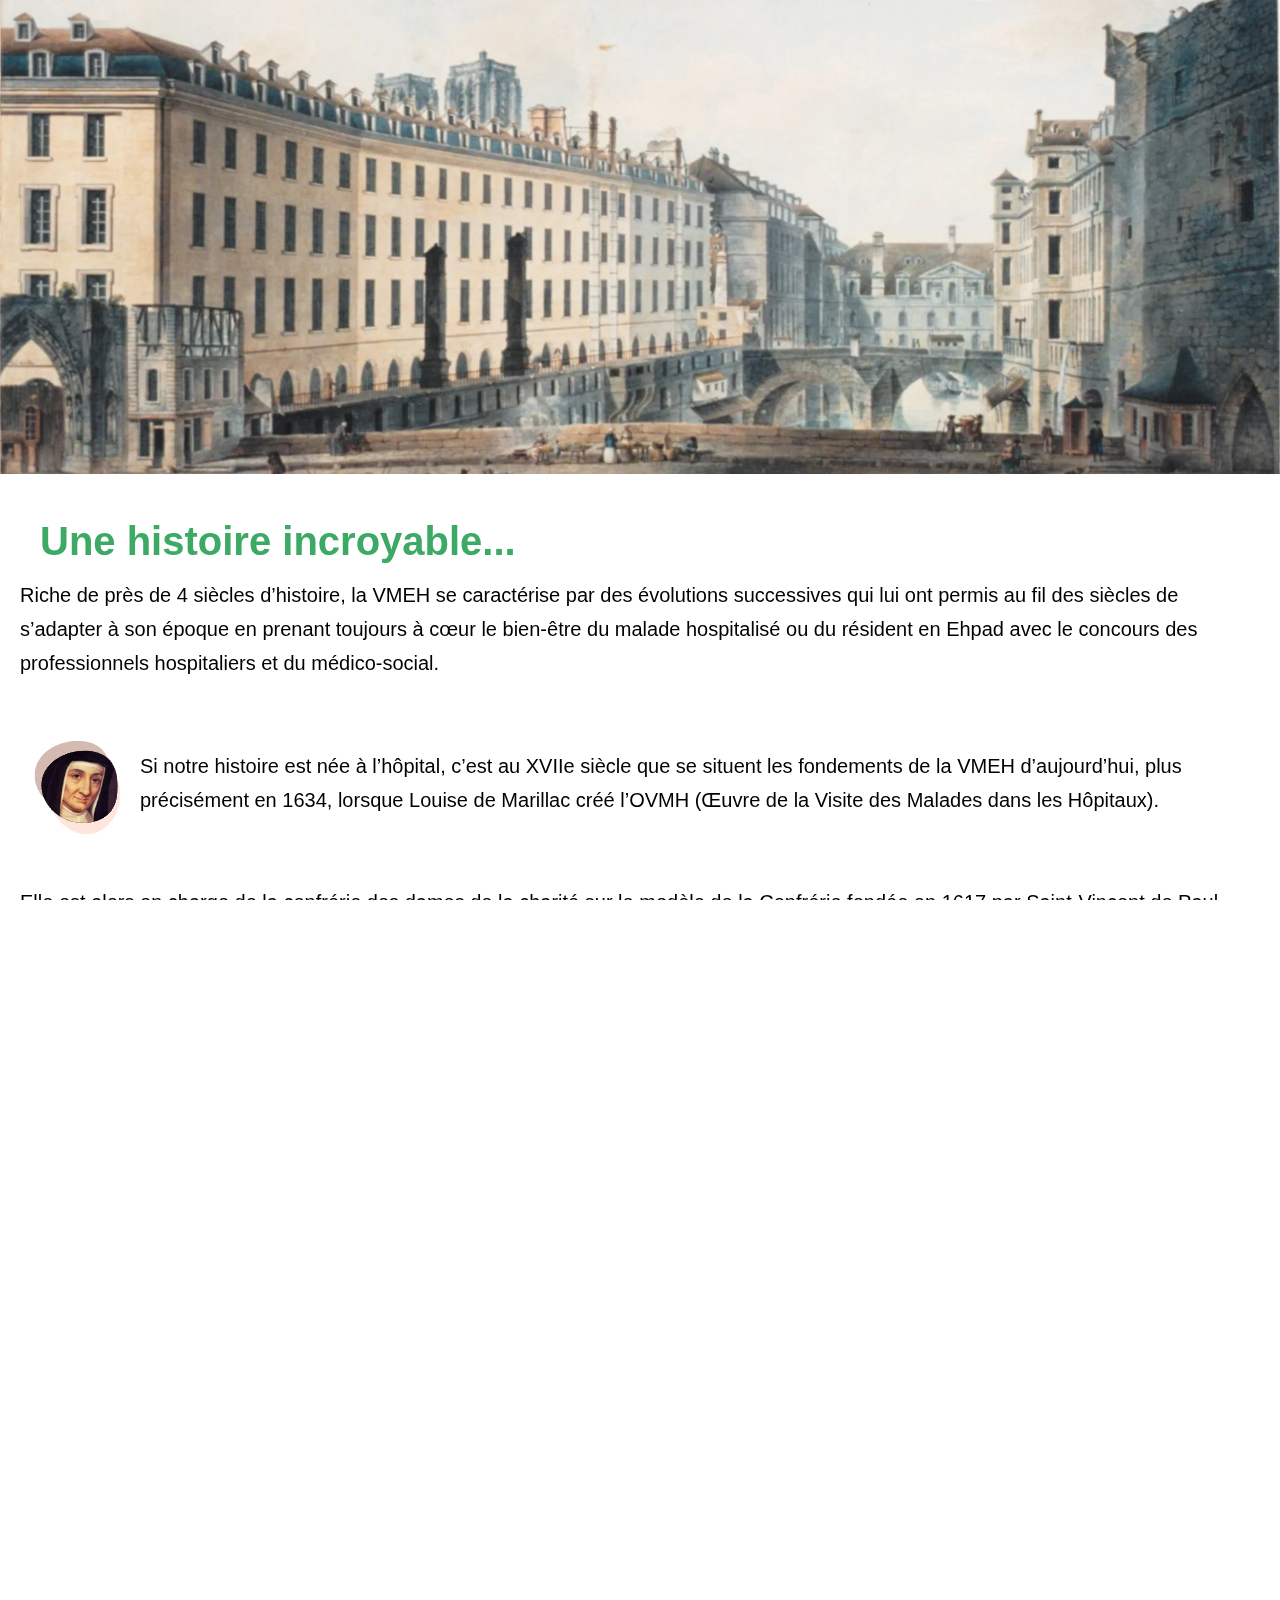
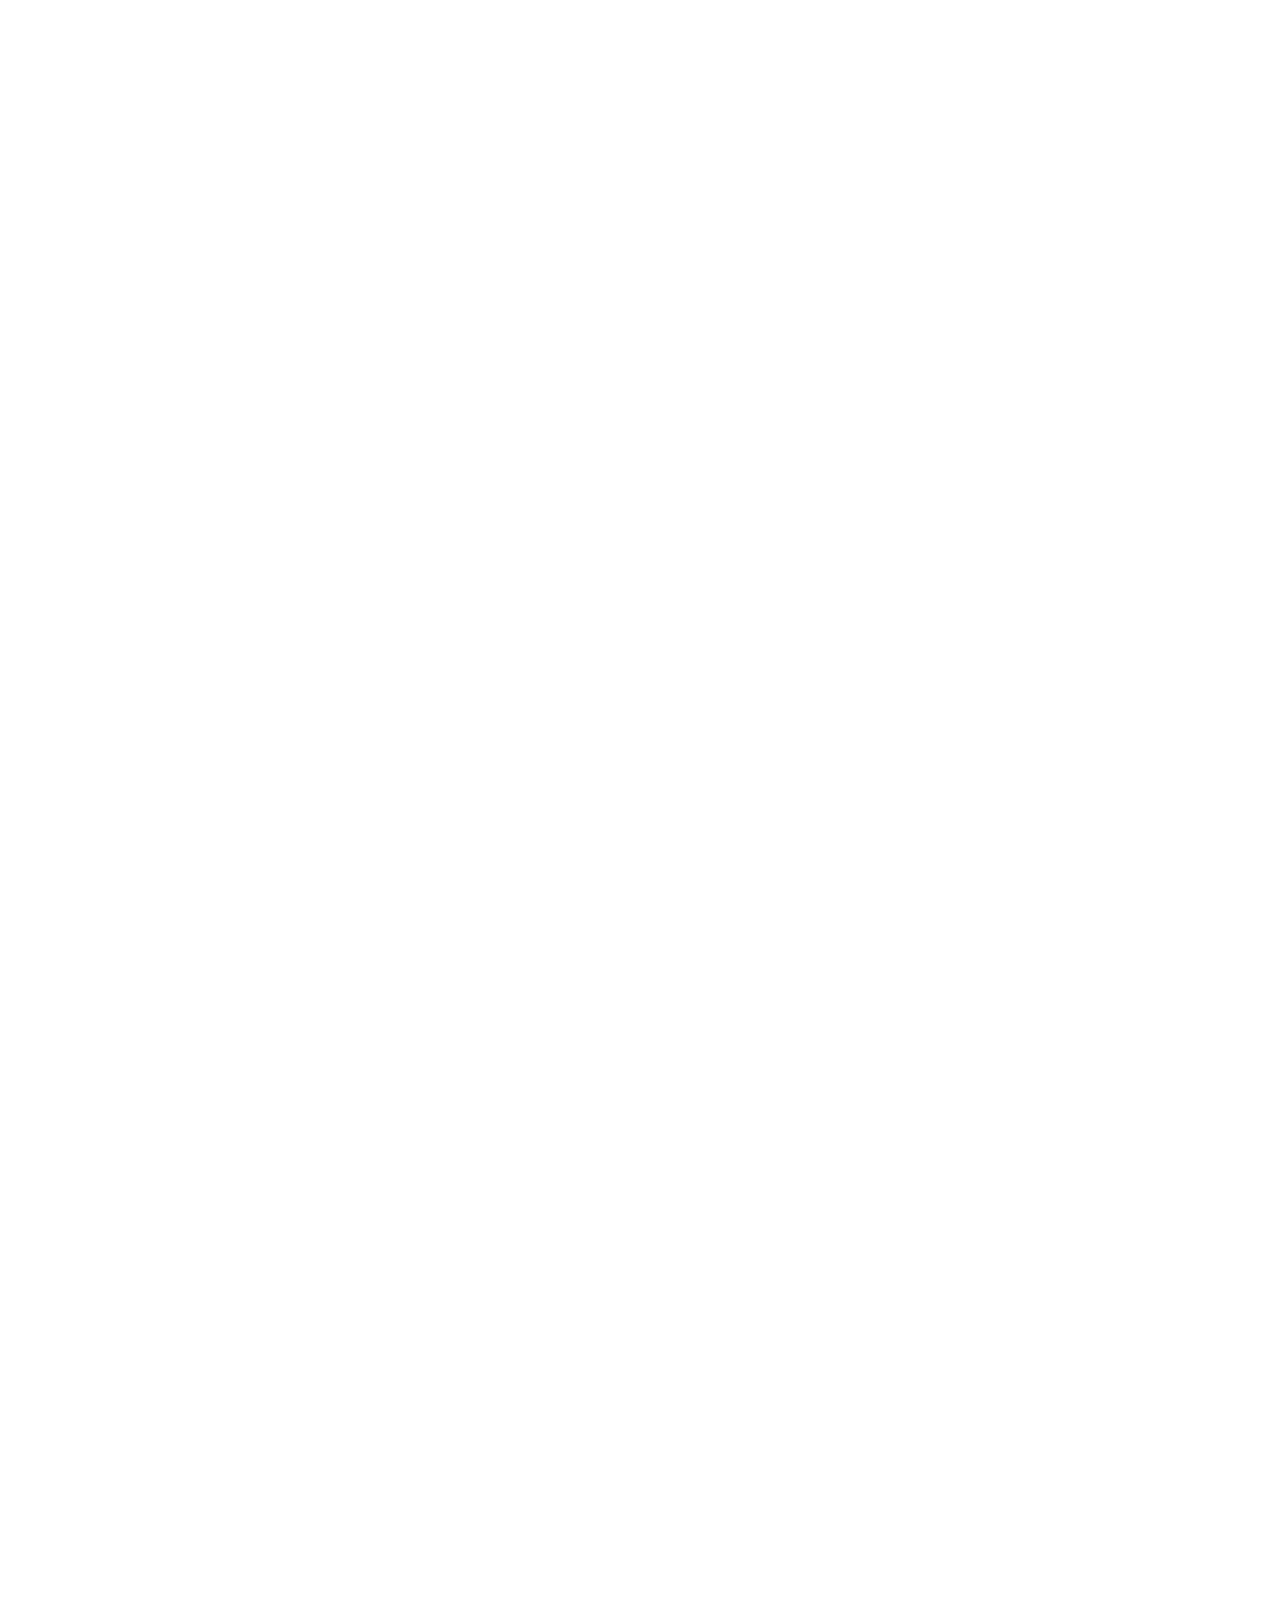
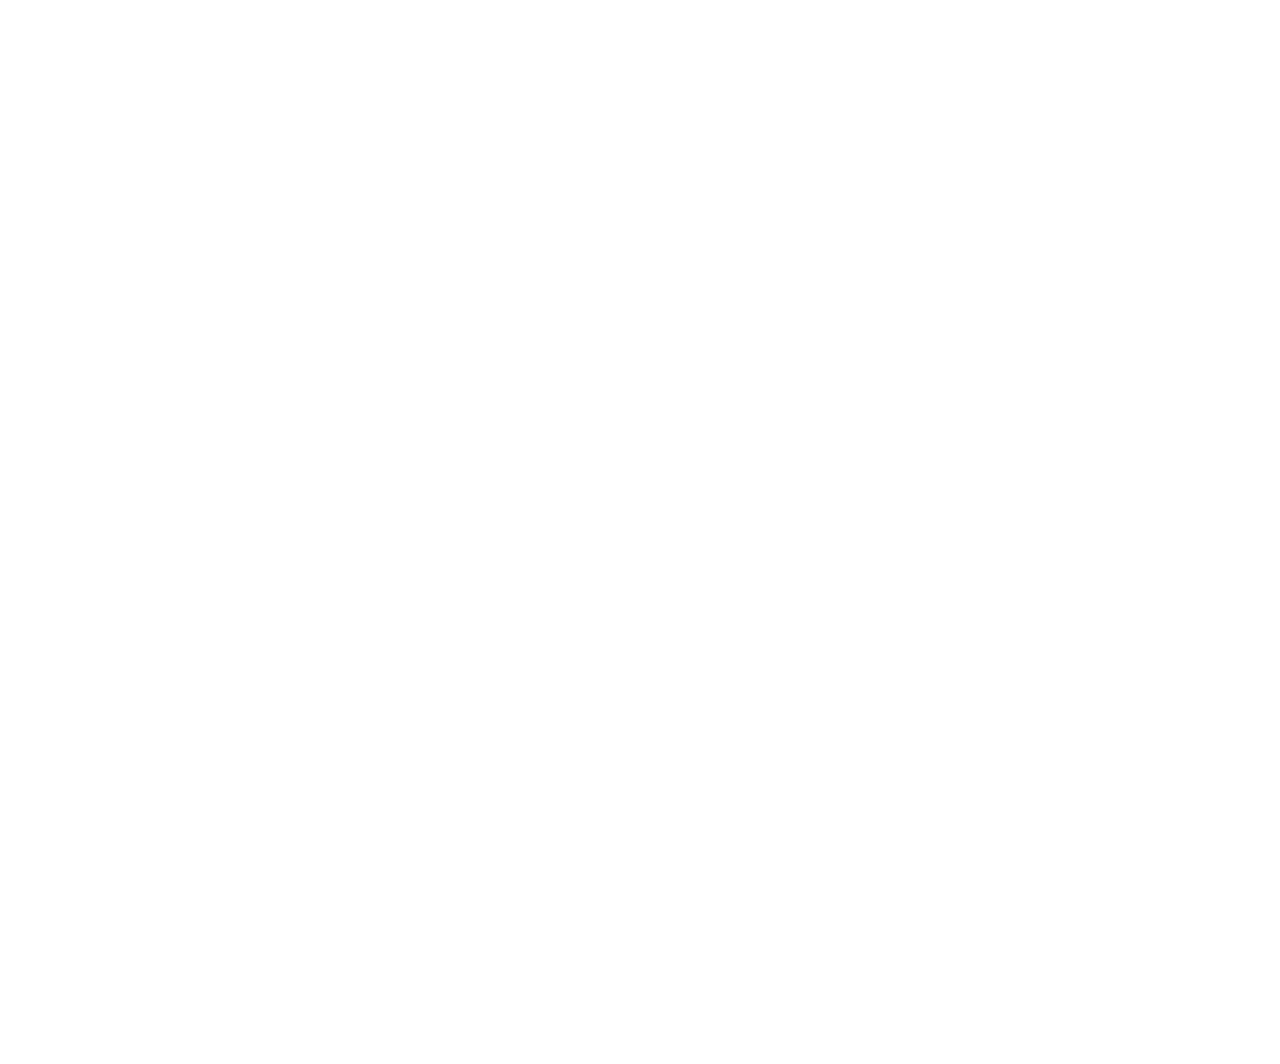
<file: histoire.html>
<!DOCTYPE html>
<html lang="fr">
<head>
    <meta charset="UTF-8">
    <link rel="stylesheet" type="text/css" href="assets/css/style.css">
    <link rel="stylesheet" type="text/css" href="assets/css/histoire.css">
    <title>Notre histoire</title>
</head>
<body>
<div class="image-intro">
    <img src="assets/image/accueil/Le_Pont_au_Double_lHotel_Dieu_Nicolle_Victor_btv1b7744292v.webp" alt="">
</div>



<div class="histoire">
    <h1>Une histoire incroyable...</h1>
    <div class="histoire-texte">
        <p>
            Riche de près de 4 siècles d’histoire,
            la VMEH se caractérise par des évolutions
            successives qui lui ont permis au fil des
            siècles de s’adapter à son époque en prenant toujours
            à cœur le bien-être du malade hospitalisé ou du résident
            en Ehpad avec le concours des professionnels hospitaliers et du médico-social.
        </p>
    </div>
    <div class="histoire-personnage">
        <img src="assets/image/personnage/LouiseDeMarillac.png" alt="Louise de Marillac">
        <p>Si notre histoire est née à l’hôpital, c’est au XVIIe siècle que se situent les fondements de la VMEH d’aujourd’hui, plus précisément en 1634, lorsque Louise de Marillac créé l’OVMH (Œuvre de la Visite des Malades dans les Hôpitaux).</p>
    </div>
    <div class="histoire-texte">
        <p>
            Elle est alors en charge de la confrérie des dames de la charité sur le modèle de la Confrérie fondée en 1617 par Saint-Vincent de Paul.<br><br>

            L’œuvre de la visite des malades dans les hôpitaux prend ainsi naissance à partir d’une confrérie de charité particulière, <strong>la compagnie des dames de la charité de l’Hôtel-Dieu de Paris</strong>.
        </p>
        <div class="histoire-personnage">
            <img src="assets/image/personnage/Charlotte-helene.png" alt="charlotte helene">
            <p>
                <strong>En 1801</strong>, Charlotte Hélène de Lastic, Comtesse de Saisseval revient d’un exil provoqué par la Révolution française.
            </p>
        </div>
    </div>
    <h1>Quelques dates </h1>
</div>
<div class="date-histoire">

    <div class="frise-chrono">
        <div class="frise-chrono-contenu frise-chrono-contenu-droite">
            <img src="assets/image/date/1933.jpg" alt="1933">
            <div class="frise-chrono-text">
                <p>L’OVMH est <b> agréée par l’Assistance Publique des Hôpitaux de Paris et
                    est déclarée association loi 1901.</b> L’association œuvre alors dans plus de
                    quarante hôpitaux de la région parisienne en visitant régulièrement les malades.
                </p>
                <span class="frise-chrono-droite-fleche"></span>
            </div>
        </div>
    </div>
    <div class="frise-chrono">
        <div class="frise-chrono-contenu frise-chrono-contenu-gauche">
            <img src="assets/image/date/1953.png" alt="1953">
            <div class="frise-chrono-text">
                <p>L’extension de notre association à l’ensemble des
                    départements français aboutit à la création de la VMEH en
                    remplacement de l’OVMH qui devient apolitique et non confessionnelle.
                </p>
                <span class="frise-chrono-gauche-fleche"></span>
            </div>
        </div>
        <div class="frise-chrono-contenu frise-chrono-contenu-droite">
            <img src="assets/image/date/1966.png" alt="1966">
            <div class="frise-chrono-text">
                <p>Est créé le <b> Centre National de Liaison (CNL) </b> qui,<b>en 2004</b>, devient <b>l’association Fédération VMEH</b>.
                </p>
                <span class="frise-chrono-droite-fleche"></span>
            </div>
        </div>
    </div>
    <div class="frise-chrono">
        <div class="frise-chrono-contenu frise-chrono-contenu-gauche">
            <img src="assets/image/date/2007.png" alt="2007">
            <div class="frise-chrono-text">
                <p>L’association Fédération VMEH est <b>reconnue d’utilité publique</b>.
                </p>
                <span class="frise-chrono-gauche-fleche"></span>
            </div>
        </div>
        <div class="frise-chrono-contenu frise-chrono-contenu-droite">
            <img src="assets/image/date/2009.png" alt="2009">
            <div class="frise-chrono-text">
                <p>L’association Fédération VMEH devient<b> la Fédération
                    Nationale VMEH </b> telle que nous la connaissons aujourd’hui.
                </p>
                <span class="frise-chrono-droite-fleche"></span>
            </div>
        </div>
    </div>
    <div class="frise-chrono">
        <div class="frise-chrono-contenu frise-chrono-contenu-gauche">
            <img src="assets/image/date/2011.png" alt="2011">
            <div class="frise-chrono-text">
                <p>La Fédération Nationale VMEH obtient
                    son <b>premier agrément du ministère</b> pour représenter
                    les usagers dans les instances hospitalières ou de santé publique.
                </p>
                <span class="frise-chrono-gauche-fleche"></span>
            </div>
        </div>
        <div class="frise-chrono-contenu frise-chrono-contenu-droite">
            <img src="assets/image/date/2017.png" alt="2017">
            <div class="frise-chrono-text">
                <p>
                    VMEH, depuis toujours présente à France Assos Santé (CISS auparavant)
                    participe très activement aux <strong> Conseils d’Administration et aux Bureaux régionaux</strong>.
                </p>
                <span class="frise-chrono-droite-fleche"></span>

            </div>
        </div>
    </div>
    <div class="frise-chrono">
        <div class="frise-chrono-contenu frise-chrono-contenu-gauche">
            <img src="assets/image/date/2022.png" alt="2022">
            <div class="frise-chrono-text">
                <p>
                    VMEH a participé à la <strong>Journée mondiale du bénévolat</strong> pour mettre à l’honneur
                    l’engagement des bénévoles qui, depuis 390 ans, font battre le cœur de
                    la solidarité au sein de notre mouvement.
                </p>
                <span class="frise-chrono-gauche-fleche"></span>
            </div>
        </div>
    </div>
    <div class="frise-chrono">
        <div class="frise-chrono-contenu frise-chrono-contenu-droite"  id="derniere-frise-chrono-contenu-droite">
            <img src="assets/image/date/2024.png">
            <div class="frise-chrono-text">
                <p>VMEH célèbre ses 390 ans aux côtés de l’ensemble de
                    ses bénévoles ainsi que des professionnels de la santé et du
                    médico-social. À cette occasion, un partenariat historique a été signé
                    avec la <b>Fédération Hospitalière de France (FHF)</b>, renforçant les liens
                    entre notre mouvement et le système de santé.
                </p>
                <span class="frise-chrono-droite-fleche"></span>
            </div>
        </div>
    </div>
</div>

<footer>
    <div class="footer-asso">
        <div> <img src="assets/image/reseaux/logo-vmeh.png" alt="logo VMEH"></div>
        <p><strong>Fédération Nationale VMEH <br> Hôpital La Collégiale AP-HP</strong>  <br> 33 rue du Fer à Moulin, 75005 Paris <br> contact@federationvmeh.fr</p>
    </div>
    <div class="footer-plan">
        <h2>Plan du site :</h2>
        <ul>
            <li><a>Actualités</a></li>
            <li><a>Nous soutenir</a></li>
            <li><a>Devenir bénévole</a></li>
            <li><a>Nos actions</a></li>
            <li><a>Nos associations départementales</a></li>
            <li><a>Nos partenaires</a></li>
        </ul>
    </div >
    <div class="footer-reseaux">
        <p>Suivez-nous sur :</p>
        <div class="reseaux">
            <ul>
                <li> <a><img src="assets/image/reseaux/facebook.png" alt="logo Facebook"></a></li>
                <li> <a><img src="assets/image/reseaux/instagram.png" alt="logo Instragram"></a></li>
                <li> <a><img src="assets/image/reseaux/linkedin.png" alt="logo Linkedin"></a></li>
                <li> <a><img src="assets/image/reseaux/twitter.png" alt="logo Twitter"></a></li>
            </ul>
        </div>
    </div>
</footer>
</body>
</html>
</file>
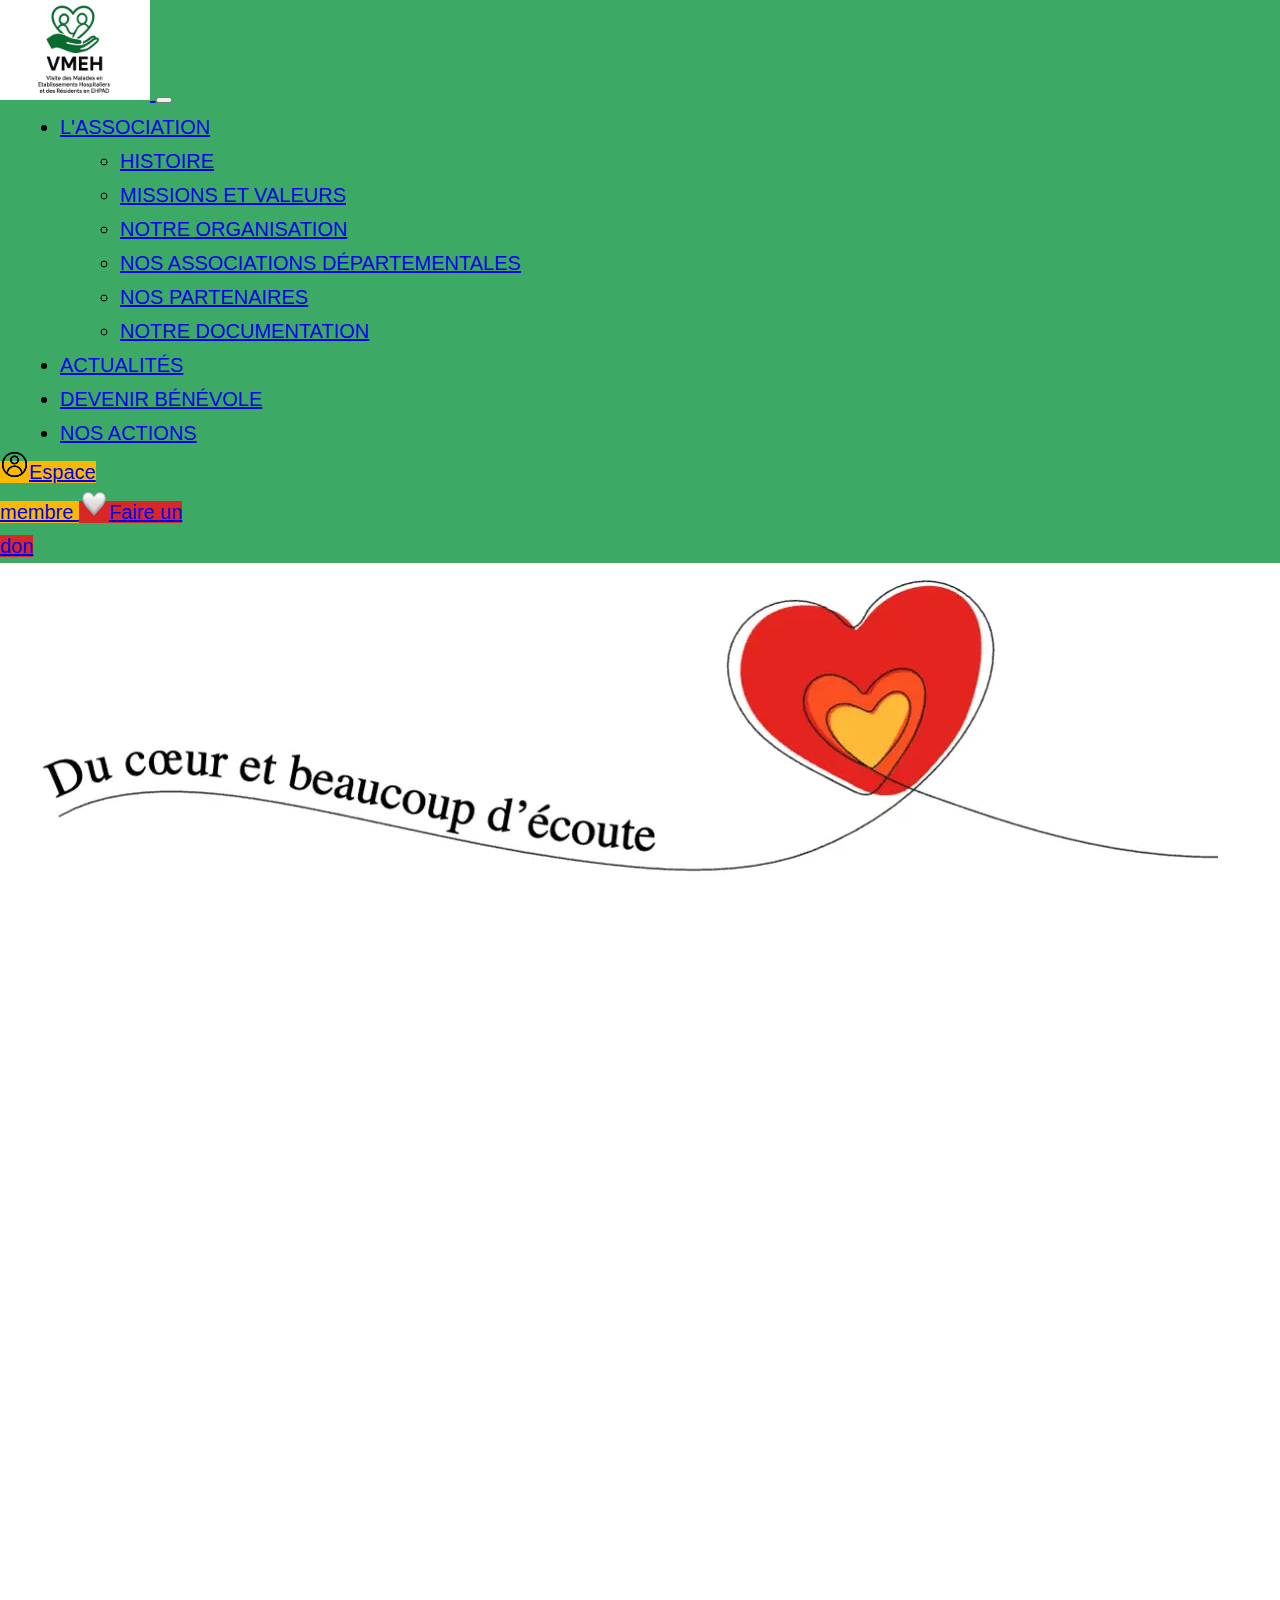
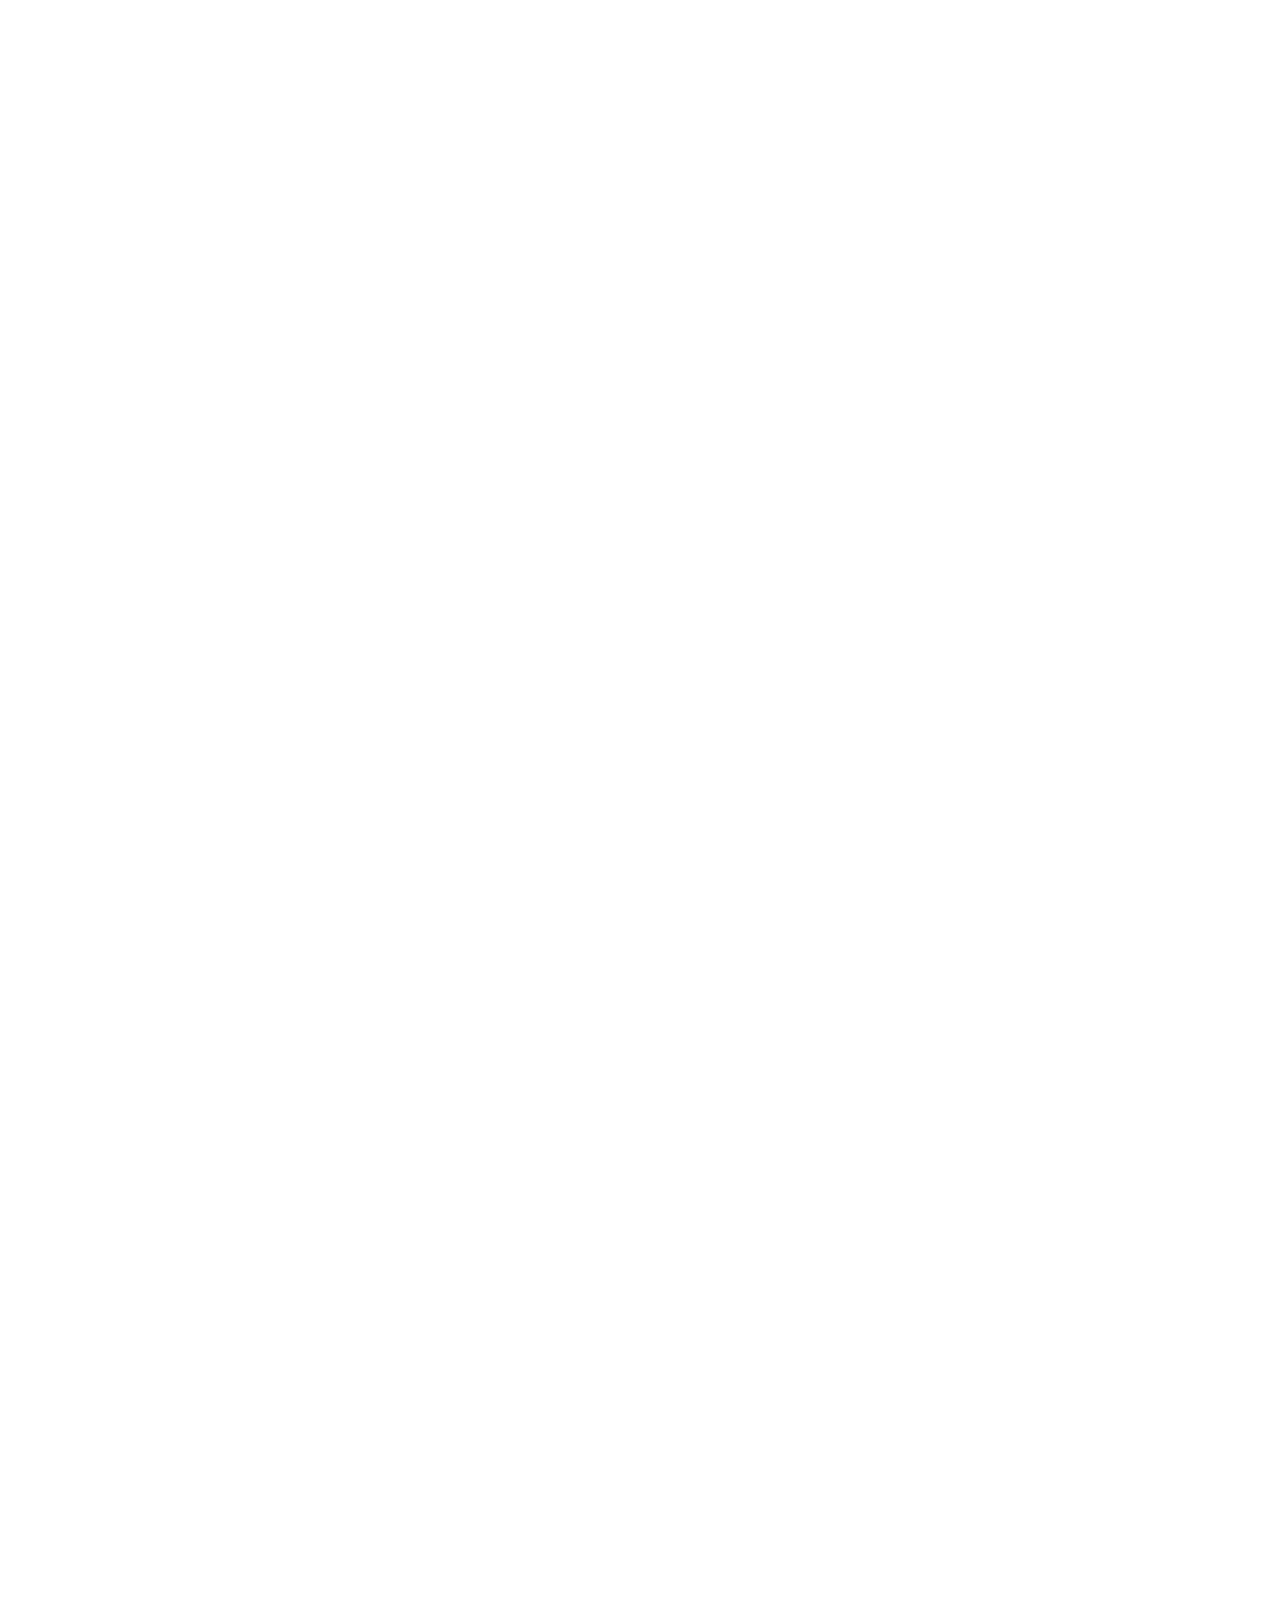
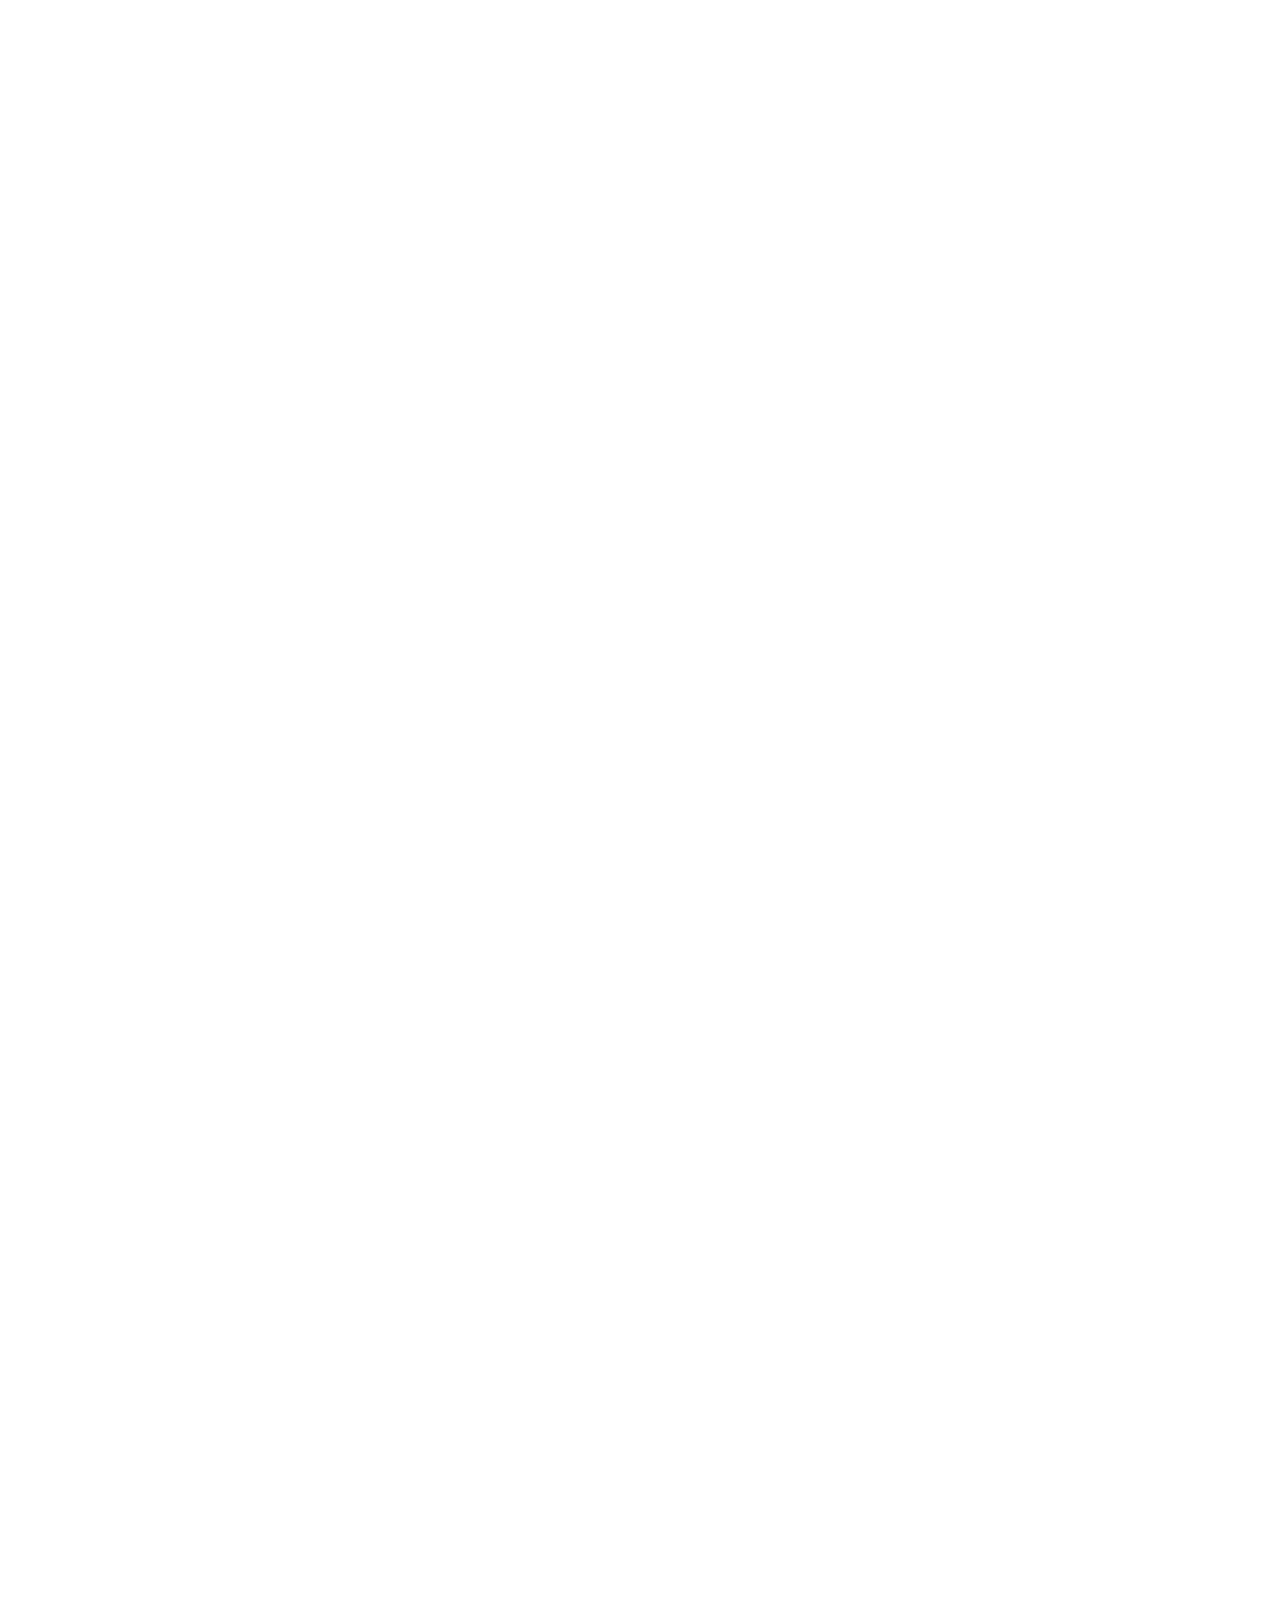
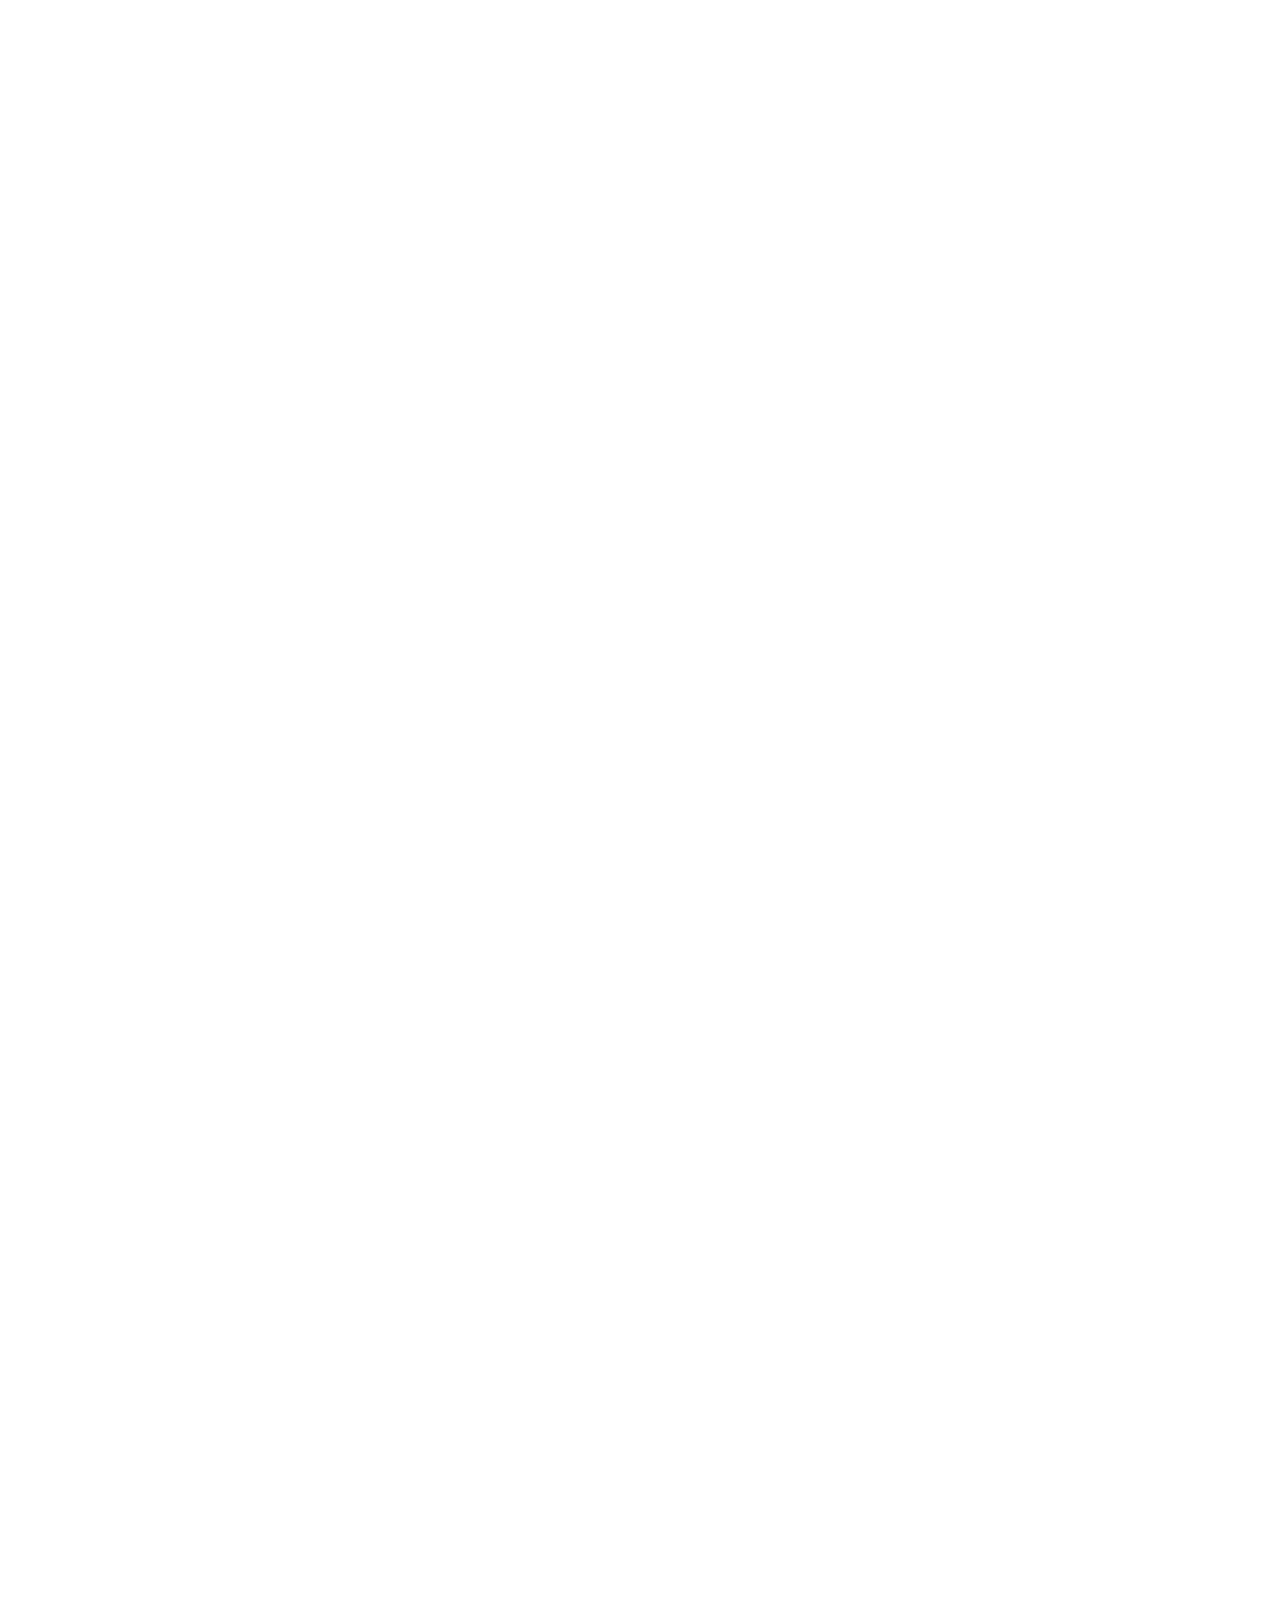
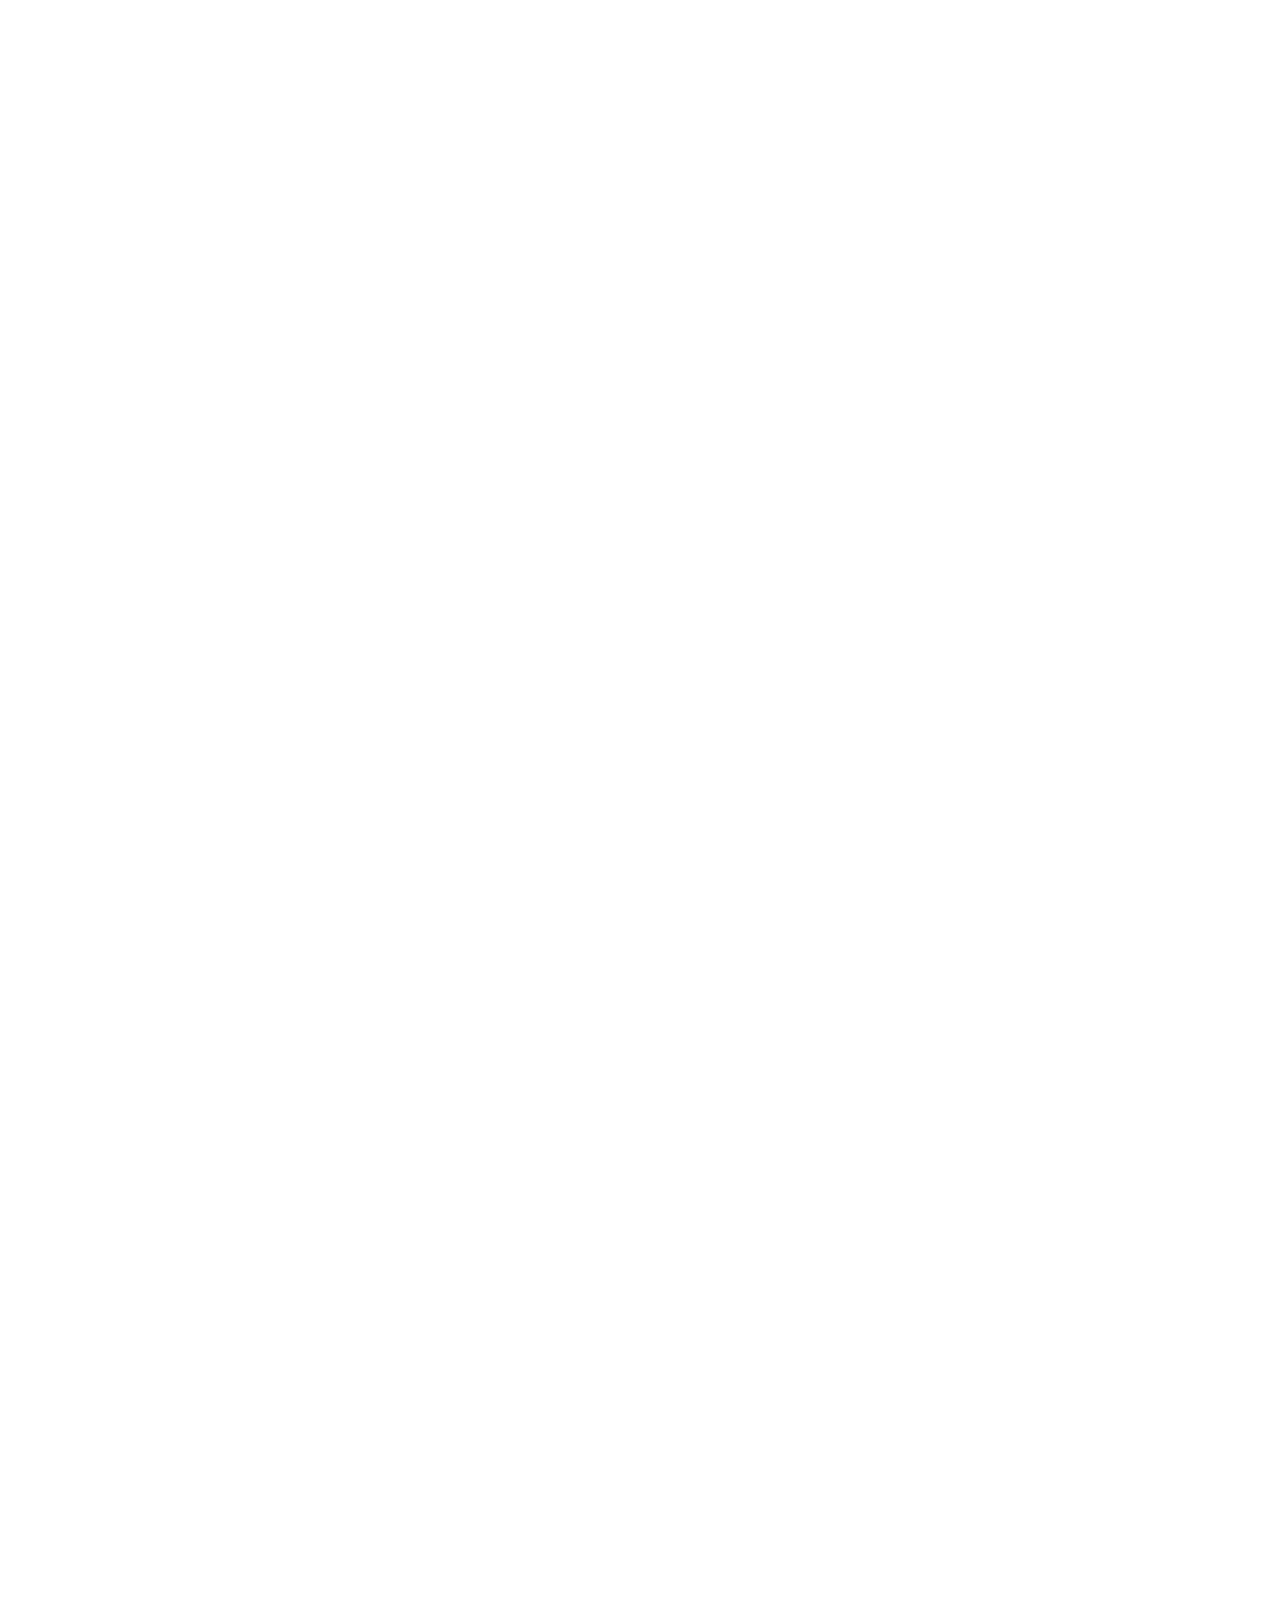
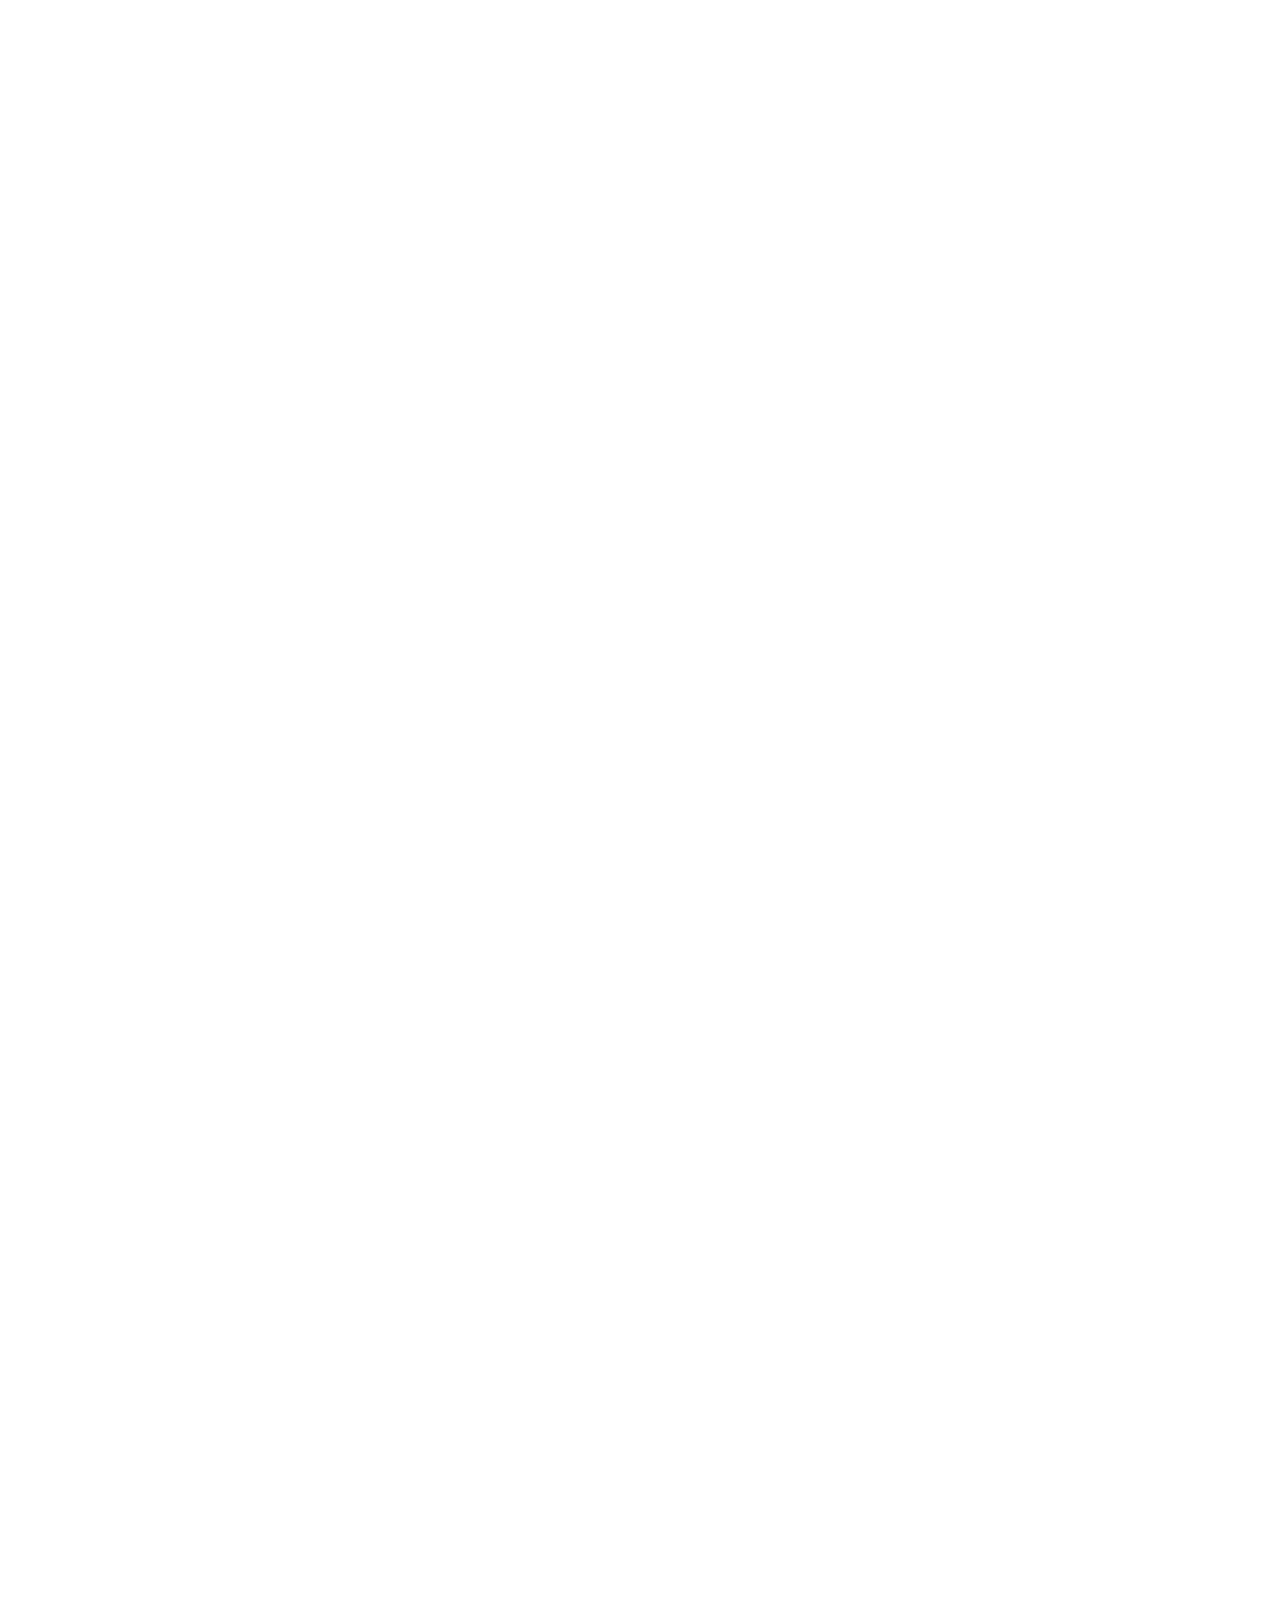
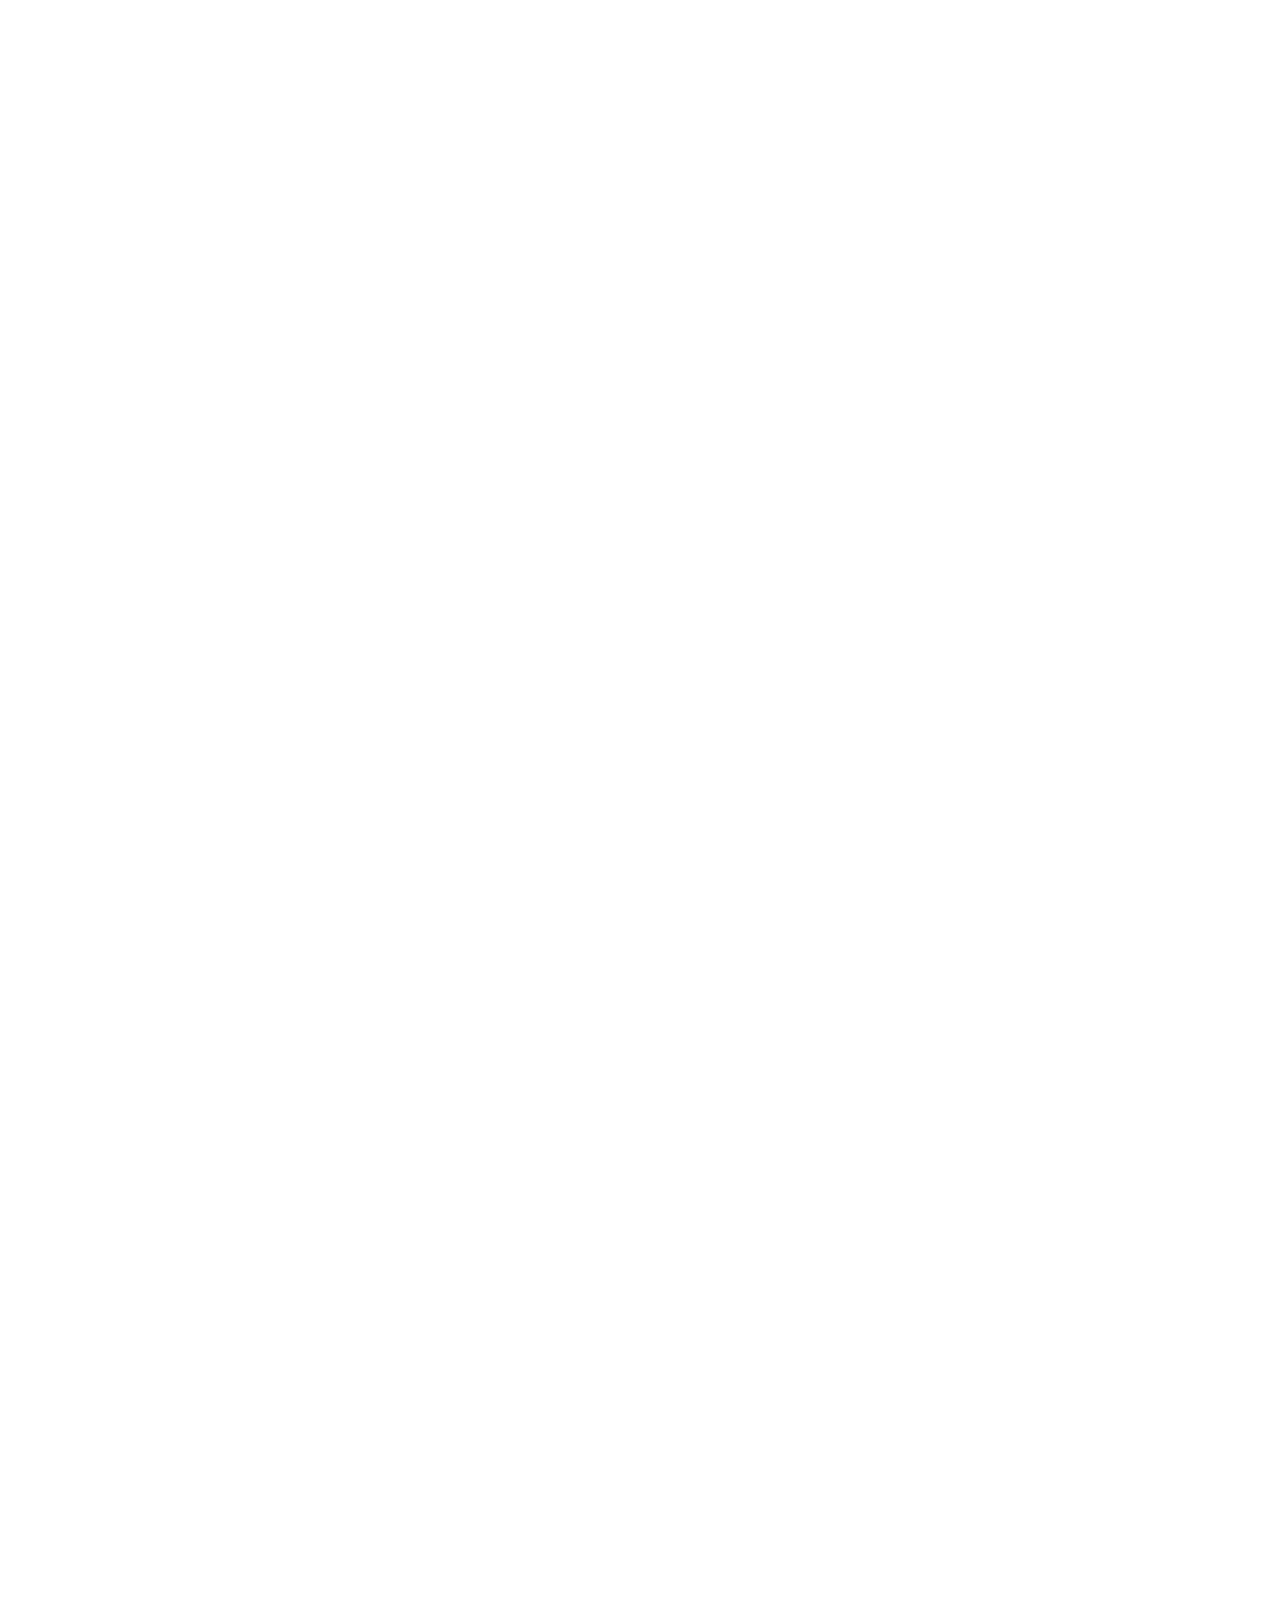
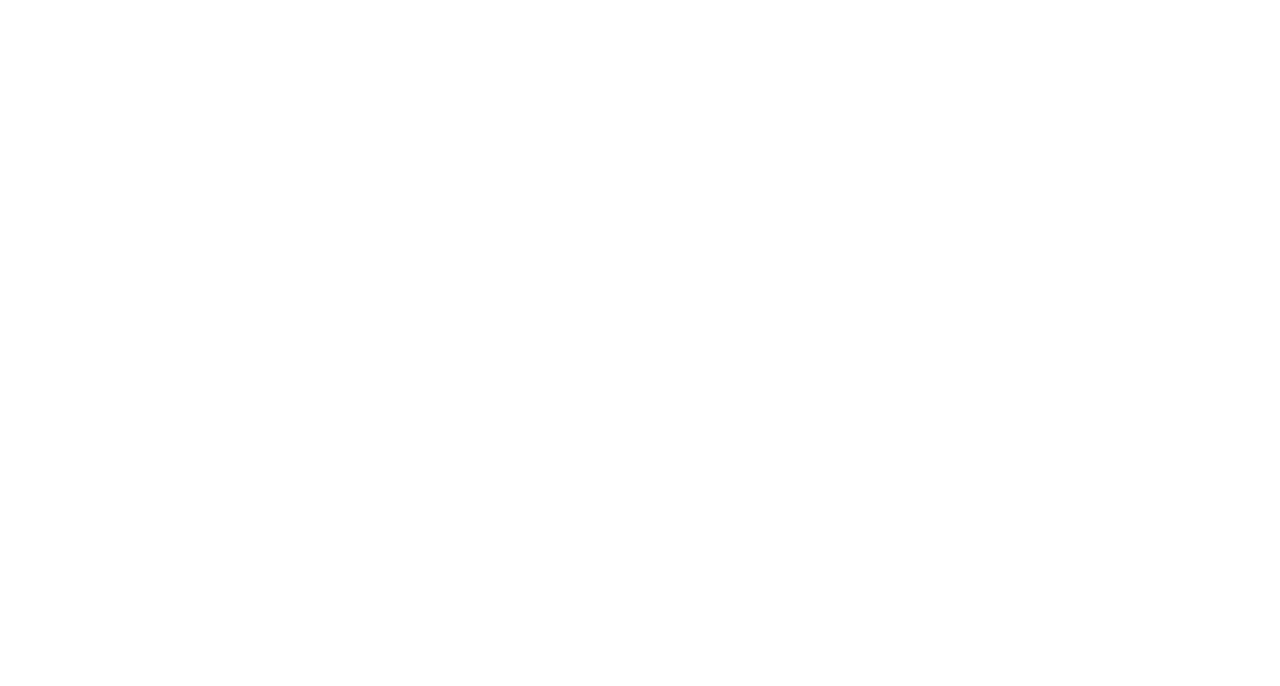
<file: pages/carrousel.html>
<!DOCTYPE html>
<html lang="fr">
<head>
    <meta charset="UTF-8" />
    <meta name="viewport" content="width=device-width, initial-scale=1.0" />
    <title>VMEH - actualite</title>
    <link href="https://cdn.jsdelivr.net/npm/bootstrap@5.3.8/dist/css/bootstrap.min.css" rel="stylesheet" integrity="sha384-sRIl4kxILFvY47J16cr9ZwB07vP4J8+LH7qKQnuqkuIAvNWLzeN8tE5YBujZqJLB" crossorigin="anonymous">
    <link rel="stylesheet" href="../assets/css/style.css" />
</head>

<body>
<header>
    <nav class="navbar navbar-expand-lg">
        <div class="container-fluid">
            <a class="navbar-brand" href="../index.html">
                <img src="../assets/image/navbar/VMEH_Logo.webp"
                     alt="Main verte qui soutient un coeur avec deux personnes à l'intérieur qui semblent s'entrainer.
                     Il y a en dessous écrit VMEH en noir suivi de la description de l'acronyme"
                     height="100"
                     width="150">
            </a>
            <button class="navbar-toggler" type="button" data-bs-toggle="collapse" data-bs-target="#navbarSupportedContent" aria-controls="navbarSupportedContent" aria-expanded="false" aria-label="Toggle navigation">
                <span class="navbar-toggler-icon"></span>
            </button>
            <div class="collapse navbar-collapse" id="navbarSupportedContent">
                <ul class="navbar-nav me-auto mb-2 mb-lg-0 gap-4">

                    <li class="nav-item dropdown">
                        <a class="nav-link dropdown-toggle text-white" href="#" role="button" data-bs-toggle="dropdown" aria-expanded="false">
                            L'ASSOCIATION
                        </a>
                        <ul class="dropdown-menu">
                            <li><a class="dropdown-item" href="./histoire.html">HISTOIRE</a></li>
                            <li><a class="dropdown-item" href="#">MISSIONS ET VALEURS</a></li>
                            <li><a class="dropdown-item" href="#">NOTRE ORGANISATION</a></li>
                            <li><a class="dropdown-item" href="./nos-associations-departementales.html">NOS ASSOCIATIONS DÉPARTEMENTALES</a></li>
                            <li><a class="dropdown-item" href="#">NOS PARTENAIRES</a></li>
                            <li><a class="dropdown-item" href="#">NOTRE DOCUMENTATION</a></li>
                        </ul>
                    </li>

                    <li class="nav-item">
                        <a class="nav-link text-white" href="../pages/carrousel.html" role="button" >
                            ACTUALITÉS
                        </a>
                    </li>
                    <li class="nav-item">
                        <a class="nav-link text-white" href="./devenir-benevole.html">DEVENIR BÉNÉVOLE</a>
                    </li>
                    <li class="nav-item">
                        <a class="nav-link text-white" href="#">NOS ACTIONS</a>
                    </li>

                </ul>
                <div class="d-flex align-items-center justify-content-end gap-3 ms-auto flex-wrap ">
                    <a class="btn rounded-pill d-flex align-items-center text-start gap-2 px-3 px-lg-4 py-2" id="espace-membre" href="#">
                        <img src="../assets/image/navbar/photo-profil-utiisateur.webp" alt="">Espace <br>membre
                    </a>
                    <a class="btn rounded-pill d-flex align-items-center text-start gap-2 text-white px-3 px-lg-4 py-2" id="faire-un-don" href="#">
                        <img src="../assets/image/navbar/White-Heart-Emoji-PNG.webp"
                             alt=""
                             height="30"
                             width="30"
                        >Faire un <br>don
                    </a>
                </div>
            </div>
        </div>
    </nav>
    <div class="d-flex justify-content-end">
        <img src="../assets/image/navbar/ducoeur.webp"
             alt="Du coeur et beaucoup d'écoute écrit sur un fil noir qui se déroule d'un coeur vibrant de couleurs rouges, jaunes et oranges"
             class="img-fluid"
        >
    </div>
</header>
<main class="main-carrousel d-flex flex-column justify-content-center align-items-center" >

    <div id="carrousel_region" class="carousel slide">
        <h1>Region</h1>
        <div class="carousel-inner">
            <a href="https://www.vmeh.fr/santa-monica" target="_blank" class="carousel-link">
                <div class="carousel-item active">
                    <img src="../assets/image/carrousel/region/Santa_Monica.webp" class="d-block w-100" alt="...">
                    <div class="carousel-caption bottom-0 ">
                        <h3>Santa Monica</h3>
                        <p class="fs-5 d-none d-lg-block">La Directrice de l'Ehpad Santa Monica, Mme L'Hermite, nous a réservé un accueil particulièrement chaleureux et instructif lors de notre visite à la section très dynamique de Civray.</p>
                    </div>
                </div>
            </a>
            <a href="https://www.vmeh.fr/libourne-une-section-locale-tres-active" target="_blank" class="carousel-link">
                <div class="carousel-item">
                    <img src="../assets/image/carrousel/region/Libourne.webp" class="d-block w-100" alt="...">
                    <div class="carousel-caption bottom-0 ">
                        <h3>Libourne: une section locale très active</h3>
                        <p class="fs-5 d-none d-lg-block">Placée sous l’entière responsabilité d’Yveline Bouetz, la section locale de Libourne est l’exemple même d’une entité qui sait à travers les années transmettre les valeurs d’humanité de notre mouvement.</p>
                    </div>
                </div>
            </a>
            <a href="https://www.vmeh.fr/sur-le-bassin-darcachon-nord" target="_blank" class="carousel-link">
                <div class="carousel-item">
                    <img src="../assets/image/carrousel/region/Arcachon_Nord.webp" class="d-block w-100" alt="...">
                    <div class="carousel-caption bottom-0 ">
                        <h3>Sur le Bassin d’Arcachon Nord</h3>
                        <p class="fs-5 d-none d-lg-block">José Patanchon, « patriarche » bienveillant essaime les valeurs de la VMEH sur ce secteur.</p>
                    </div>
                </div>
            </a>
            <a href="https://www.vmeh.fr/vmeh-86-a-la-decouverte-de-nos-benevoles" target="_blank" class="carousel-link">
                <div class="carousel-item">
                    <img src="../assets/image/carrousel/region/Vmeh_86.webp" class="d-block w-100" alt="...">
                    <div class="carousel-caption bottom-0 ">
                        <h3>VMEH 86 : A la découverte de nos bénévoles</h3>
                        <p class="fs-5 d-none d-lg-block">Viviane et Jean interviennent au Logis du Val de Boivre situé à Vouneuil sous Biard, charmant petit village en périphérie de Poitiers. Leur engagement associatif et bénévole n’est pas récent.</p>
                    </div>
                </div>
            </a>
        </div>
        <button class="carousel-control-prev" type="button" data-bs-target="#carrousel_region" data-bs-slide="prev">
            <span class="carousel-control-prev-icon" aria-hidden="true"></span>
            <span class="visually-hidden">Previous</span>
        </button>
        <button class="carousel-control-next" type="button" data-bs-target="#carrousel_region" data-bs-slide="next">
            <span class="carousel-control-next-icon" aria-hidden="true"></span>
            <span class="visually-hidden">Next</span>
        </button>
        <a href="https://www.vmeh.fr/category/vmeh-en-region/" class="btn-voir-articles">Voir tous les articles</a>
    </div>

    <div id="carrousel_video" class="carousel  slide">
        <h1>Vidéo</h1>
        <div class="carousel-inner">
            <a href="https://www.vmeh.fr/vmeh-etait-presente-a-la-journee-de-lexperience-patient-2024" target="_blank" class="carousel-link">
                <div class="carousel-item active">
                    <img src="../assets/image/carrousel/video/Journee-experience-patient.webp" class="d-block w-100" alt="...">
                    <div class="carousel-caption bottom-0 ">
                        <h3>VMEH était présente à la Journée de l’Expérience Patient 2024</h3>
                        <p class="fs-5 d-none d-lg-block">Le 18 juin dernier, nous avons participé à la journée annuelle de l’expérience patient.</p>
                    </div>
                </div>
            </a>
            <a href="https://www.vmeh.fr/voeux-2024-de-la-vmeh" target="_blank" class="carousel-link">
                <div class="carousel-item">
                    <img src="../assets/image/carrousel/video/voeux_2024_intro.webp" class="d-block w-100" alt="...">
                    <div class="carousel-caption bottom-0 ">
                        <h3>Vœux 2024 de la VMEH</h3>
                        <p class="fs-5 d-none d-lg-block">La FÉDÉRATION NATIONALE VMEH vous présente tous ses voeux pour 2024.</p>
                    </div>
                </div>
            </a>
            <a href="https://www.vmeh.fr/vmeh-film-sur-lengagement-benevole" target="_blank" class="carousel-link">
                <div class="carousel-item">
                    <img src="../assets/image/carrousel/video/engagement-benevole_intro.webp" class="d-block w-100" alt="...">
                    <div class="carousel-caption bottom-0 ">
                        <h3>VMEH : Film sur l’engagement bénévole</h3>
                        <p class="fs-5 d-none d-lg-block">La Fédération nationale VMEH est fière de présenter son nouveau film, L’Engagement Bénévole.</p>
                    </div>
                </div>
            </a>
        </div>
        <button class="carousel-control-prev" type="button" data-bs-target="#carrousel_video" data-bs-slide="prev">
            <span class="carousel-control-prev-icon" aria-hidden="true"></span>
            <span class="visually-hidden">Previous</span>
        </button>
        <button class="carousel-control-next" type="button" data-bs-target="#carrousel_video" data-bs-slide="next">
            <span class="carousel-control-next-icon" aria-hidden="true"></span>
            <span class="visually-hidden">Next</span>
        </button>
        <a href="https://www.vmeh.fr/category/vmeh-en-video/" class="btn-voir-articles">Voir tous les articles</a>
    </div>

    <div id="carrousel_presse" class="carousel slide">
        <h1>Presse</h1>
        <div class="carousel-inner">
            <a href="https://www.vmeh.fr/la-presse-locale-soutient-la-vmeh-86" target="_blank" class="carousel-link">
                <div class="carousel-item active">
                    <img src="../assets/image/carrousel/presse/vmeh86.webp" class="d-block w-100" alt="...">
                    <div class="carousel-caption bottom-0 ">
                        <h3>LA PRESSE LOCALE SOUTIENT LA VMEH 86</h3>
                    </div>
                </div>
            </a>
            <a href="https://www.vmeh.fr/la-vmeh-de-la-chaleur-et-du-reconfort" target="_blank" class="carousel-link">
                <div class="carousel-item">
                    <img src="../assets/image/carrousel/presse/La_Vmeh.webp" class="d-block w-100" alt="...">
                    <div class="carousel-caption bottom-0 ">
                        <h3>La VMEH : de la chaleur et du réconfort</h3>
                        <p class="fs-5 d-none d-lg-block">Découvrez l’article captivant sur la VMEH dans le magazine Seniors Actuels de décembre 2023 !</p>
                    </div>
                </div>
            </a>
            <a href="https://www.vmeh.fr/la-residence-la-houssaie-de-la-fondation-partage-et-vie-sensibilise-au-benevolat" target="_blank" class="carousel-link">
                <div class="carousel-item">
                    <img src="../assets/image/carrousel/presse/Residence.webp" class="d-block w-100" alt="...">
                    <div class="carousel-caption bottom-0 ">
                        <h3>La résidence La Houssaie de la Fondation Partage et Vie sensibilise au bénévolat</h3>
                        <p class="fs-5 d-none d-lg-block">VMEH 77, comme de nombreuses autres associations départementales de la Fédération Nationale VMEH, est présente dans les deux établissements Partage et Vie de la Seine et Marne (77).</p>
                    </div>
                </div>
            </a>
        </div>
        <button class="carousel-control-prev" type="button" data-bs-target="#carrousel_presse" data-bs-slide="prev">
            <span class="carousel-control-prev-icon" aria-hidden="true"></span>
            <span class="visually-hidden">Previous</span>
        </button>
        <button class="carousel-control-next" type="button" data-bs-target="#carrousel_presse" data-bs-slide="next">
            <span class="carousel-control-next-icon" aria-hidden="true"></span>
            <span class="visually-hidden">Next</span>
        </button>
        <a href="https://www.vmeh.fr/category/vmeh-la-presse-en-parle/" class="btn-voir-articles">Voir tous les articles</a>
    </div>

    <div id="carrousel_national" class="carousel slide">
        <h1>National</h1>
        <div class="carousel-inner">
            <a href="https://www.vmeh.fr/la-vmeh-soutient-octobre-rose" target="_blank" class="carousel-link">
                <div class="carousel-item active">
                    <img src="../assets/image/carrousel/national/octobre_rose.webp" class="d-block w-100" alt="...">
                </div>
            </a>
            <a href="https://www.vmeh.fr/journee-experience-patient-2024" target="_blank" class="carousel-link">
                <div class="carousel-item">
                    <img src="../assets/image/carrousel/national/journee_experience_patient.webp" class="d-block w-100" alt="...">
                    <div class="carousel-caption bottom-0 ">
                        <h3>Journée Expérience Patient 2024</h3>
                        <p class="fs-5 d-none d-lg-block">Lors de cette journée, nous avons rencontré les acteurs les plus engagés dans l’expérience patient. Nous avons pu échanger avec des intervenants experts et assister à des retours d’expérience ainsi qu’à des tables rondes sur le sujet.</p>
                    </div>
                </div>
            </a>
            <a href="https://www.vmeh.fr/signature-du-partenariat-avec-la-fhf" target="_blank" class="carousel-link">
                <div class="carousel-item">
                    <img src="../assets/image/carrousel/national/Signature.webp" class="d-block w-100" alt="...">
                    <div class="carousel-caption bottom-0 ">
                        <h3>Cette collaboration marque une étape importante dans notre engagement à améliorer la qualité des soins et des services dans le secteur de la santé.</h3>
                        <p class="fs-5 d-none d-lg-block">Some representative placeholder content for the third slide.</p>
                    </div>
                </div>
            </a>
        </div>
        <button class="carousel-control-prev" type="button" data-bs-target="#carrousel_national" data-bs-slide="prev">
            <span class="carousel-control-prev-icon" aria-hidden="true"></span>
            <span class="visually-hidden">Previous</span>
        </button>
        <button class="carousel-control-next" type="button" data-bs-target="#carrousel_national" data-bs-slide="next">
            <span class="carousel-control-next-icon" aria-hidden="true"></span>
            <span class="visually-hidden">Next</span>
        </button>
        <a href="https://www.vmeh.fr/category/vmeh-national/" class="btn-voir-articles">Voir tous les articles</a>
    </div>

    <div id="carrousel_portrait" class="carousel slide">
        <h1>Portraits</h1>
        <div class="carousel-inner">
            <a href="https://www.vmeh.fr/marie-boulay-benevole-et-presidente-vmeh-72" target="_blank" class="carousel-link">
                <div class="carousel-item active">
                    <img src="../assets/image/carrousel/portraits/VMEH72-Marie-BOULAY.webp" class="d-block w-100" alt="...">
                    <div class="carousel-caption bottom-0 d-none d-md-block">
                        <h3>Marie Boulay, bénévole et présidente – VMEH 72</h3>
                    </div>
                </div>
            </a>
            <a href="https://www.vmeh.fr/lassociation-vmeh-94-a-un-nouveau-president" target="_blank" class="carousel-link">
                <div class="carousel-item">
                    <img src="../assets/image/carrousel/portraits/VMEH-94.webp" class="d-block w-100" alt="...">
                    <div class="carousel-caption bottom-0 d-none d-md-block">
                        <h3>L’association VMEH 94 a un nouveau président</h3>
                    </div>
                </div>
            </a>
            <a href="https://www.vmeh.fr/germaine-bodo-benevole-vmeh-972" target="_blank" class="carousel-link">
                <div class="carousel-item">
                    <img src="../assets/image/carrousel/portraits/VMEH972-Germaine-BODO.webp" class="d-block w-100" alt="...">
                    <div class="carousel-caption d-none d-md-block">
                        <h3>Germaine Bodo, bénévole – VMEH 972</h3>
                    </div>
                </div>
            </a>
        </div>
        <button class="carousel-control-prev" type="button" data-bs-target="#carrousel_portrait" data-bs-slide="prev">
            <span class="carousel-control-prev-icon" aria-hidden="true"></span>
            <span class="visually-hidden">Previous</span>
        </button>
        <button class="carousel-control-next" type="button" data-bs-target="#carrousel_portrait" data-bs-slide="next">
            <span class="carousel-control-next-icon" aria-hidden="true"></span>
            <span class="visually-hidden">Next</span>
        </button>
        <a href="https://www.vmeh.fr/category/vmeh-portraits-de-benevoles/" class="btn-voir-articles">Voir tous les articles</a>
    </div>

</main>
<footer>

    <div class="footer-container">
        <div class="footer-info">
            <div class="footer-asso">
                <div> <img src="../assets/image/navbar/VMEH_Logo.webp" alt="logo VMEH"></div>
                <p><strong>Fédération Nationale VMEH <br> Hôpital La Collégiale AP-HP</strong>  <br> 33 rue du Fer à Moulin, 75005 Paris <br> contact@federationvmeh.fr</p>
            </div>
            <div class="footer-plan">
                <h2>Plan du site :</h2>
                <ul>
                    <li><a >Actualités</a></li>
                    <li><a>Nous soutenir</a></li>
                    <li><a href="pages/devenir-benevole.html">Devenir bénévole</a></li>
                    <li><a>Nos actions</a></li>
                    <li><a href="pages/nos-associations-departementales.html">Nos associations départementales</a></li>
                    <li><a>Nos partenaires</a></li>
                </ul>
            </div >
            <div class="footer-reseaux">
                <p>Suivez-nous sur :</p>
                <div class="reseaux">
                    <ul>
                        <li> <a href="https://www.facebook.com/vmeh.national"><img src="../assets/image/reseaux/facebook.png" alt="logo Facebook"></a></li>
                        <li> <a href="https://www.instagram.com/vmeh_national/"><img src="../assets/image/reseaux/instagram.png" alt="logo Instragram"></a></li>
                        <li> <a href="https://www.linkedin.com/company/federation-vmeh-national/"><img src="../assets/image/reseaux/linkedin.png" alt="logo Linkedin"></a></li>
                        <li> <a href="https://x.com/FederationVmeh"><img src="../assets/image/reseaux/twitter.png" alt="logo Twitter"></a></li>
                    </ul>
                </div>
            </div>

        </div>
        <div class="footer-mention">
            <div class="droit-auteur">
                <p>
                    © 2023-
                    2025 | Fédération Nationale VMEH – Tous droits réservés.<br>Site réalisé par Céline AUTRIVE, graphiste indépendante de <a href="https://www.ca-inspire.com" target="_blank" rel="noopener">CA-inspire</a></p>

            </div>
            <div class="mention-legale">
                <p><a href="https://www.vmeh.fr/mentions-legales" title="Mentions légales">Mentions légales</a>&nbsp;| <a href="https://www.vmeh.fr/politique-de-cookies">Politique de cookies</a></p>

            </div>
        </div>
    </div>


</footer>
<script src="https://cdn.jsdelivr.net/npm/bootstrap@5.3.8/dist/js/bootstrap.bundle.min.js" integrity="sha384-FKyoEForCGlyvwx9Hj09JcYn3nv7wiPVlz7YYwJrWVcXK/BmnVDxM+D2scQbITxI" crossorigin="anonymous"></script>
</body>

</html>
</file>
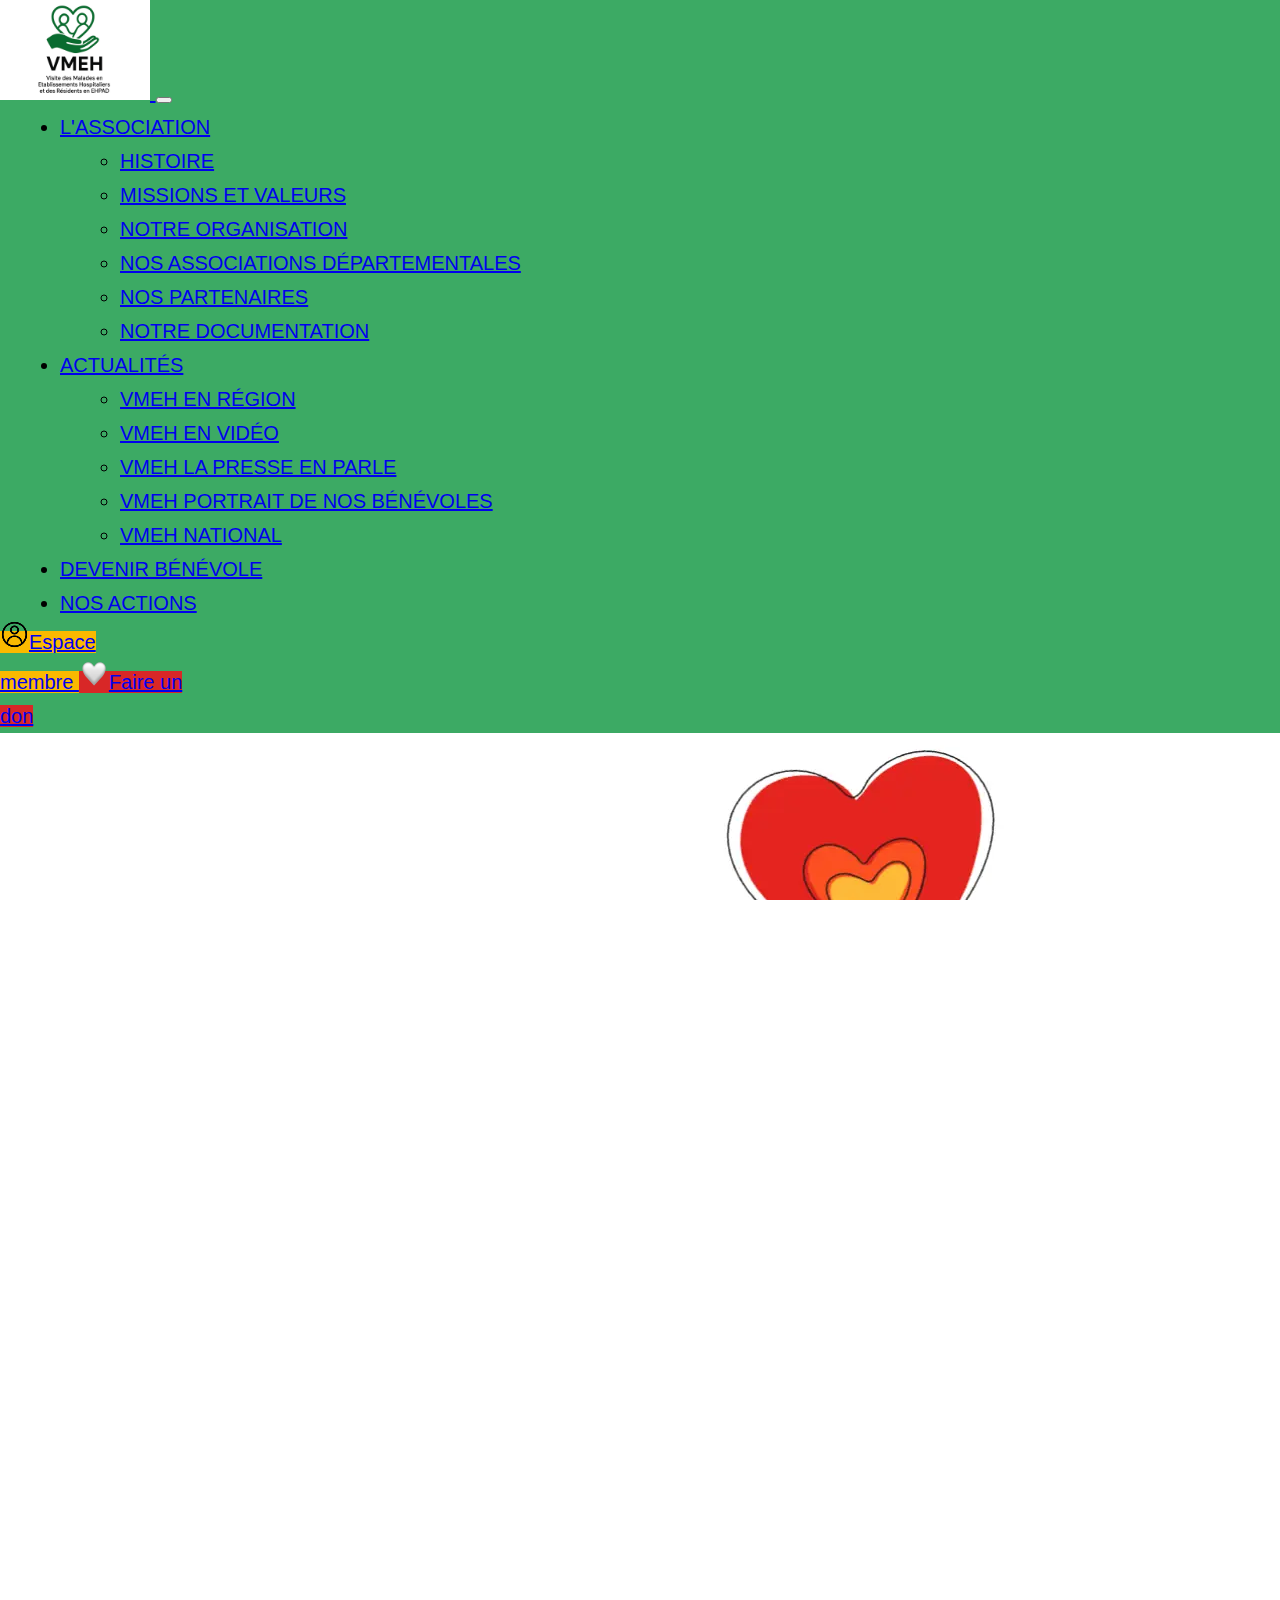
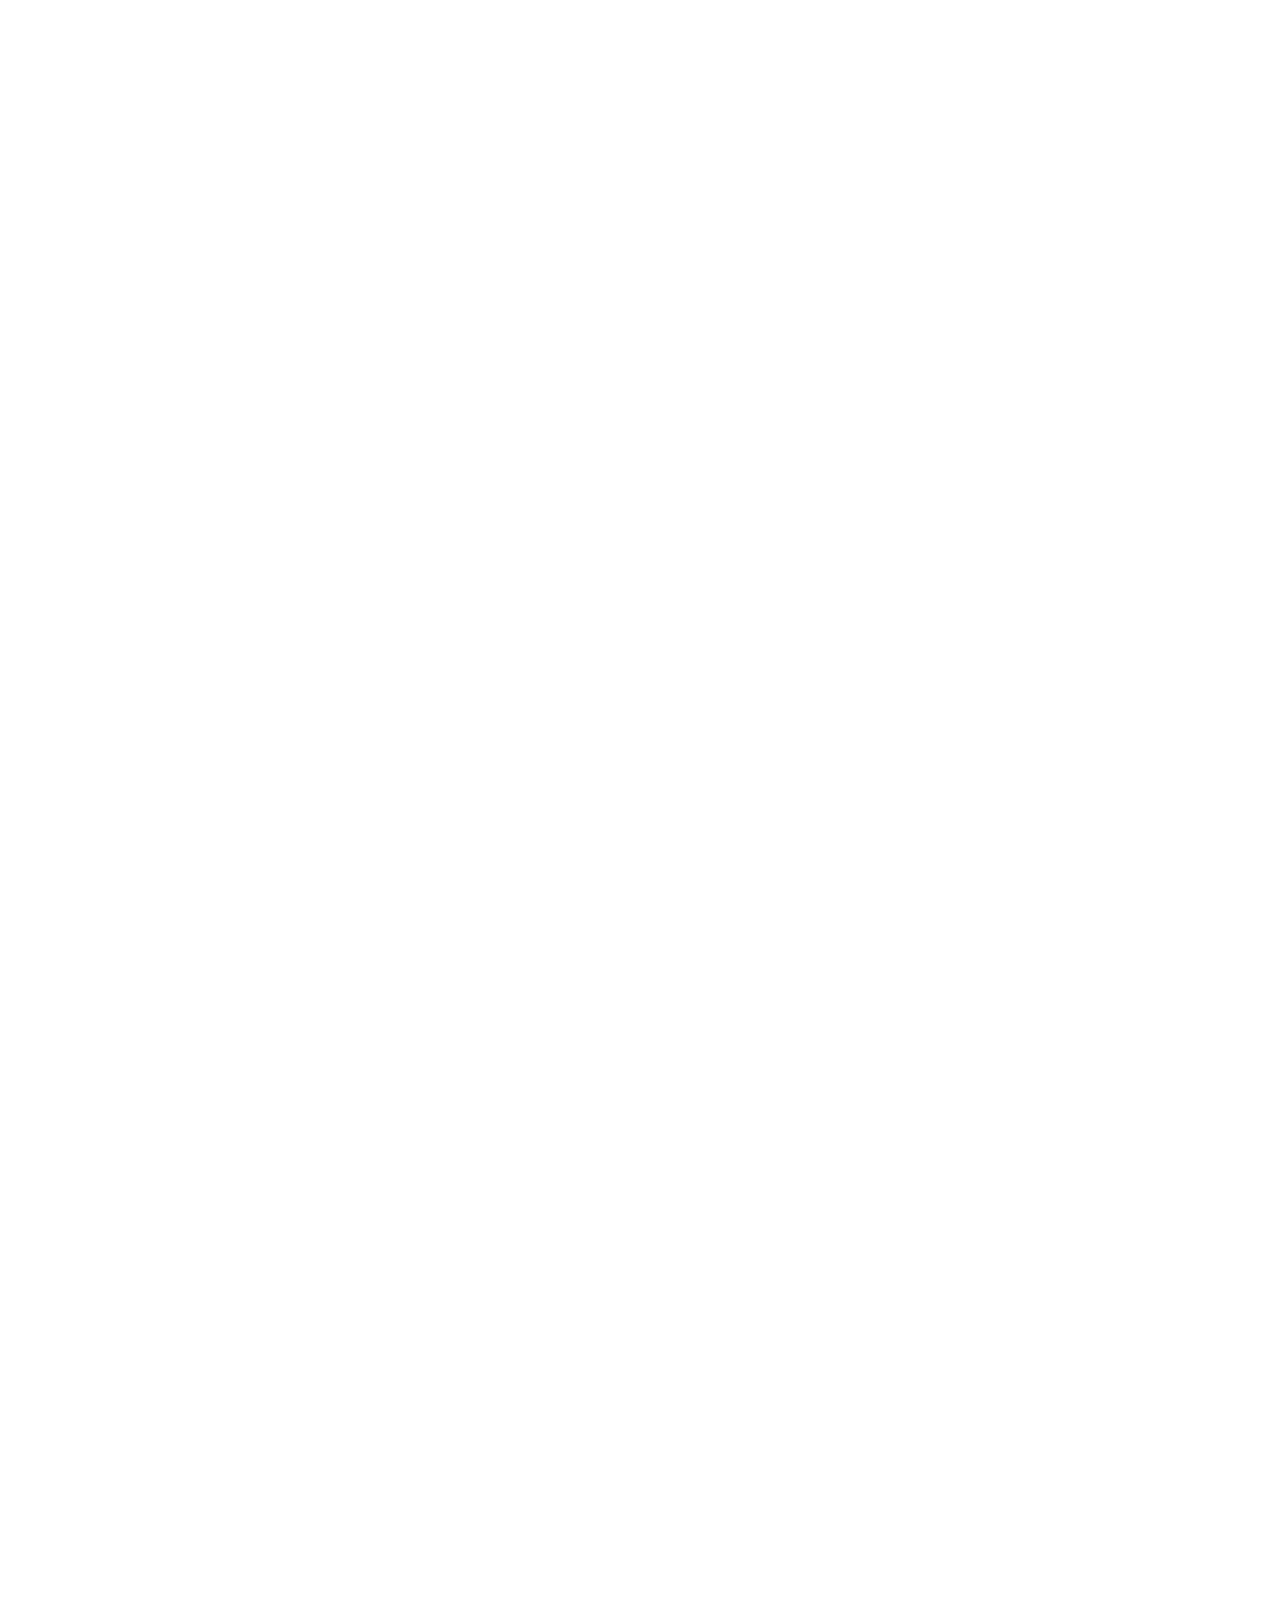
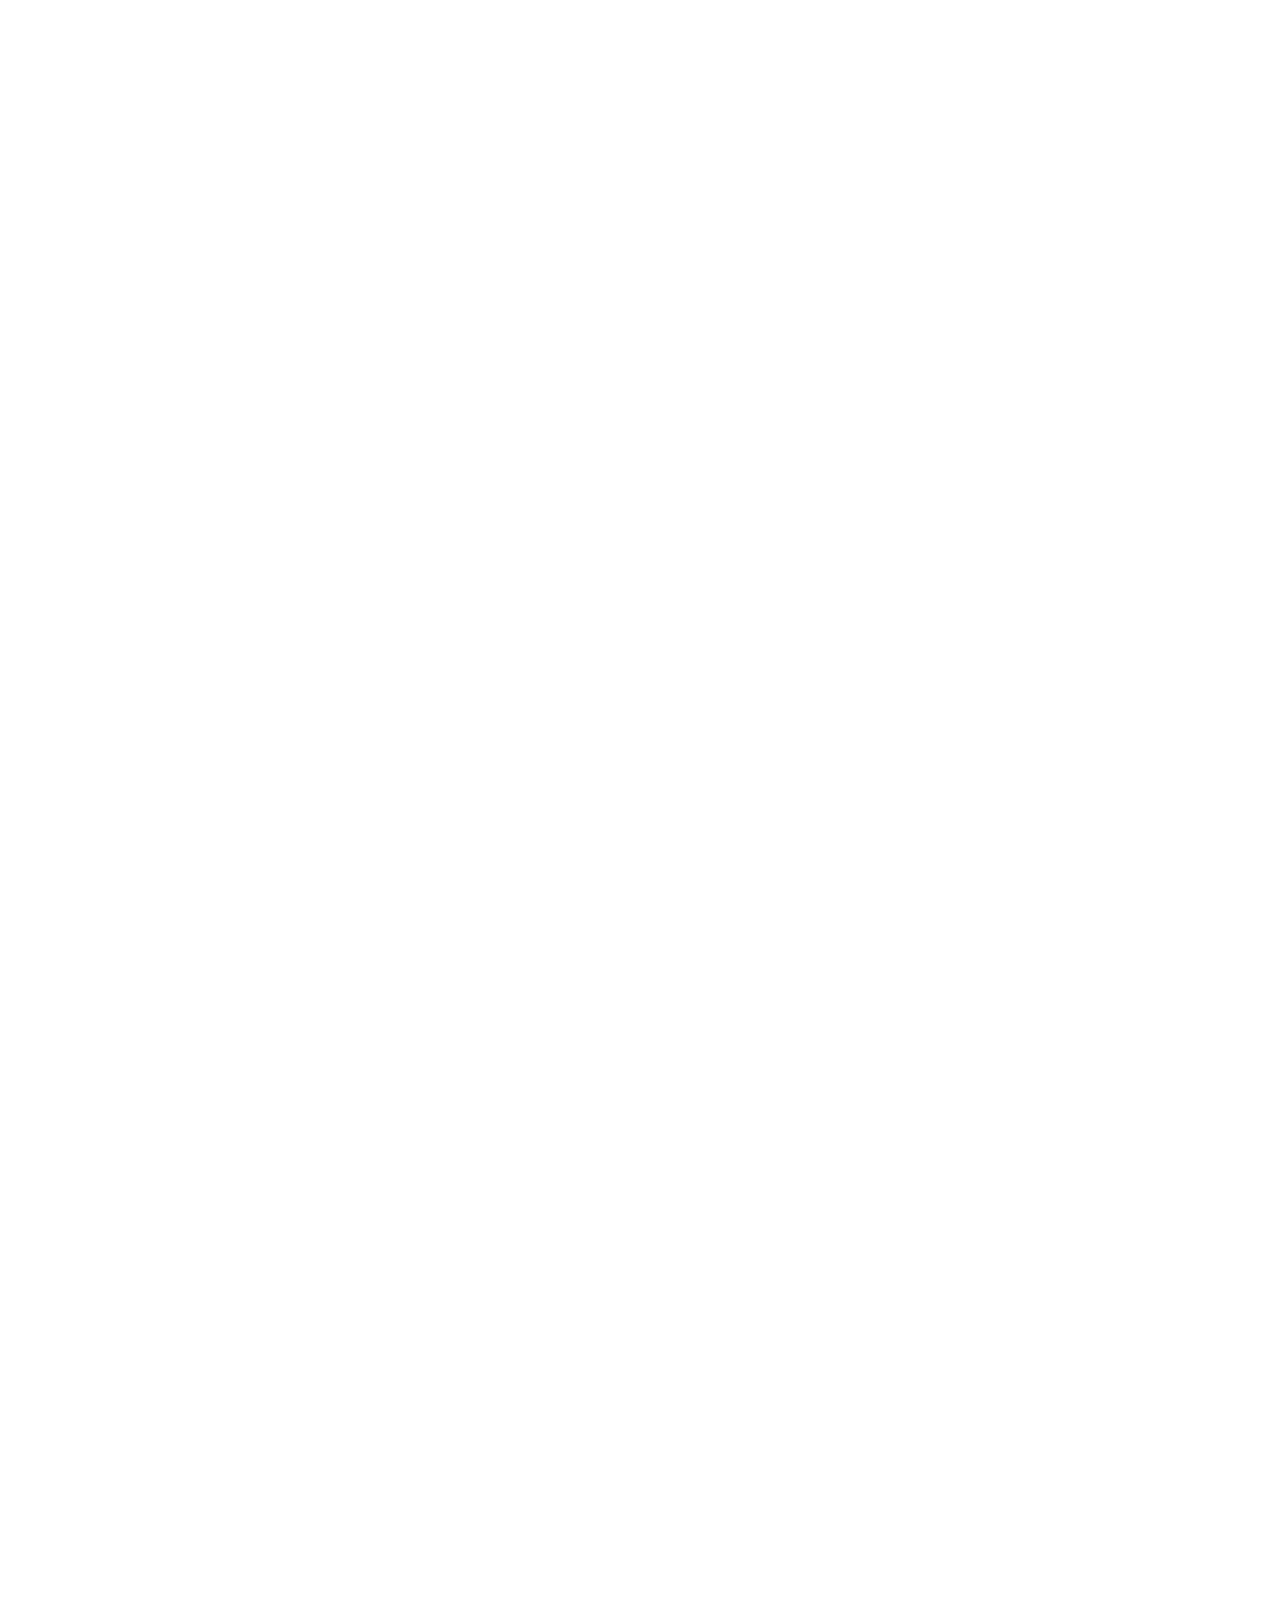
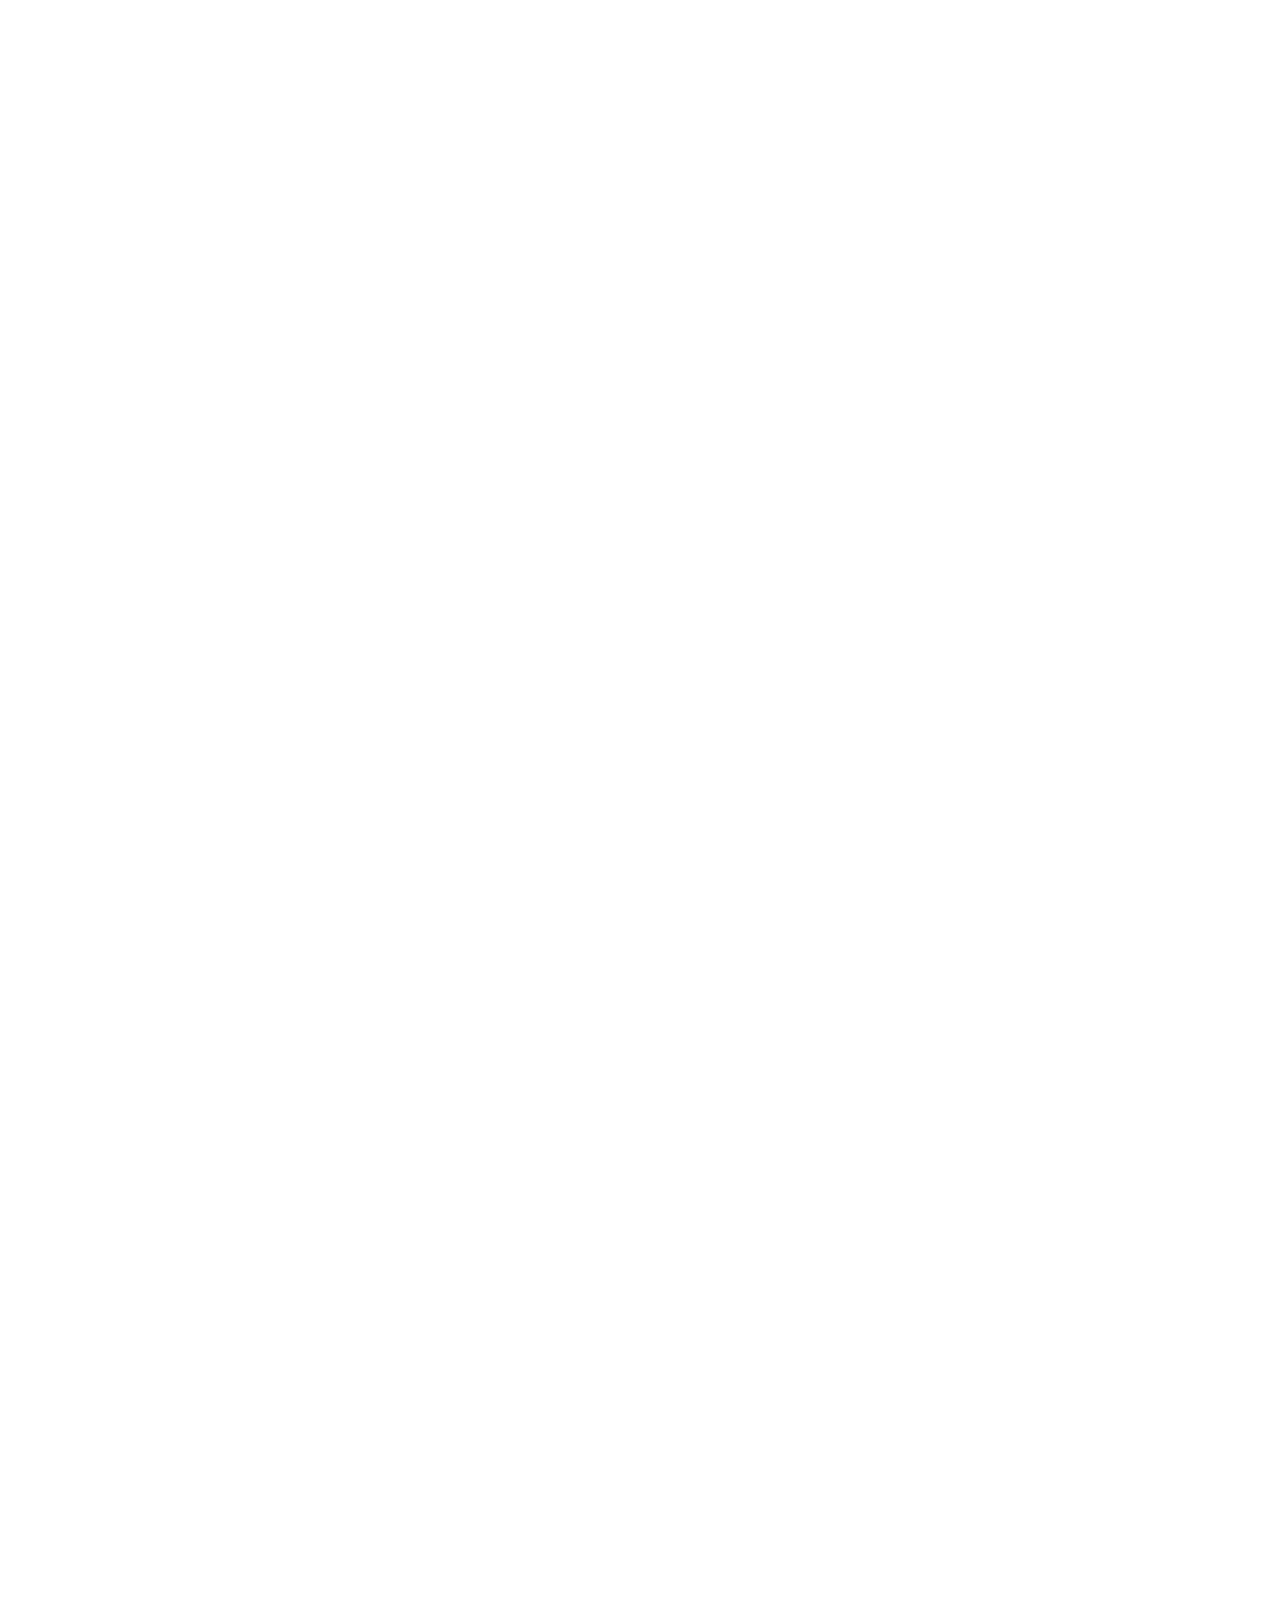
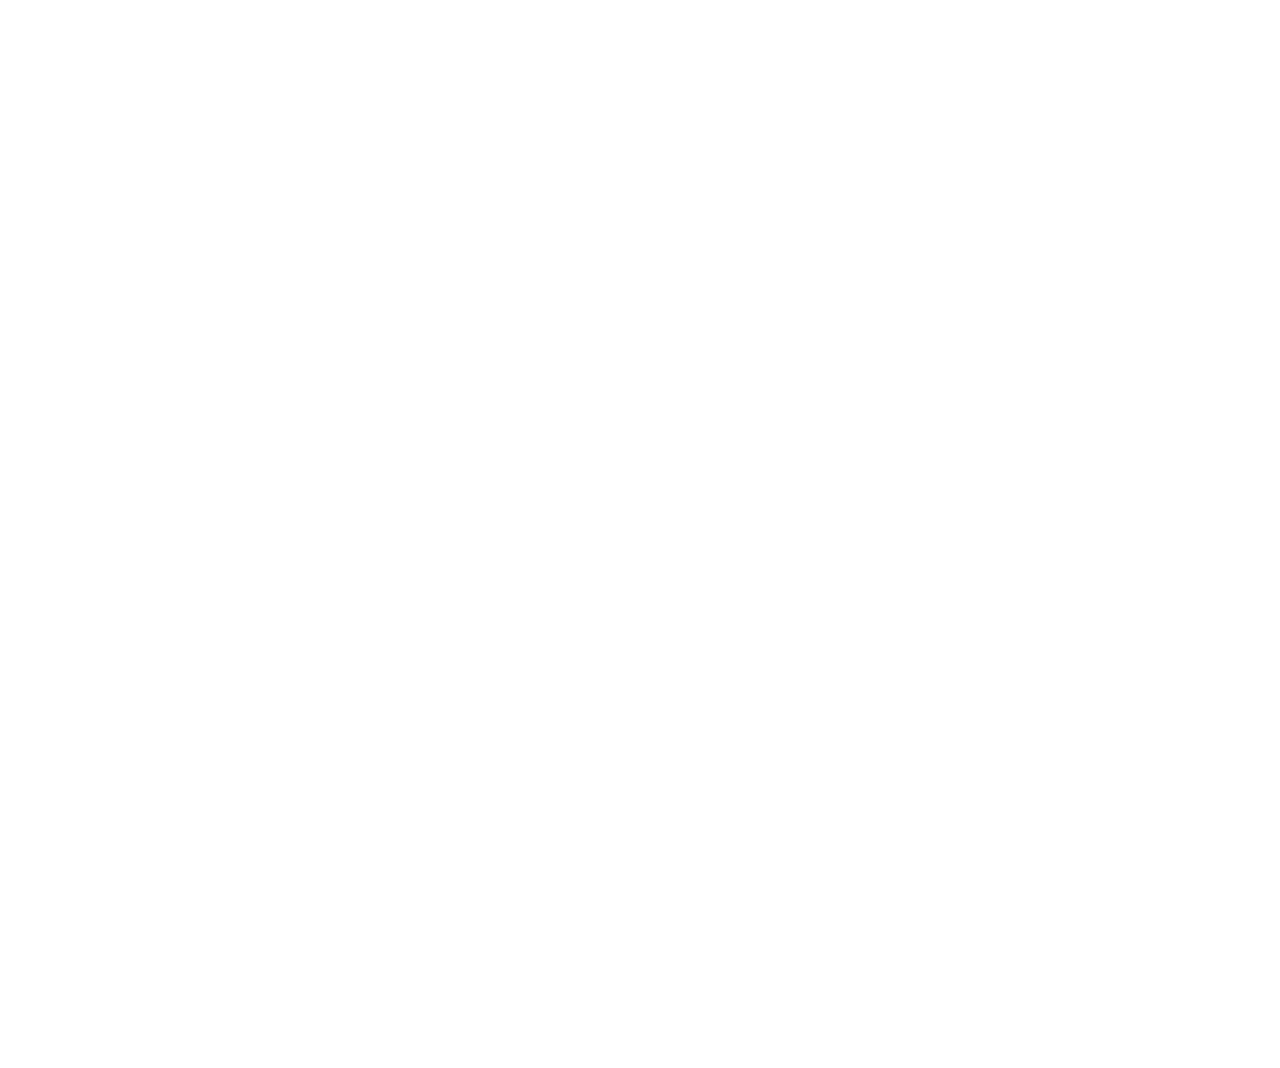
<file: pages/devenir-benevole.html>
<!DOCTYPE html>
<html lang="fr">
<head>
    <meta charset="UTF-8">
    <meta name="viewport" content="width=device-width, initial-scale=1">
    <title>Devenir bénévole chez VMEH</title>
    <link href="https://cdn.jsdelivr.net/npm/bootstrap@5.3.8/dist/css/bootstrap.min.css"
          rel="stylesheet"
          integrity="sha384-sRIl4kxILFvY47J16cr9ZwB07vP4J8+LH7qKQnuqkuIAvNWLzeN8tE5YBujZqJLB"
          crossorigin="anonymous">
    <link rel="stylesheet" href="../assets/css/style.css">
</head>
<body>
<header>
    <nav class="navbar navbar-expand-lg">
        <div class="container-fluid">
            <a class="navbar-brand" href="../index.html">
                <img src="../assets/image/navbar/VMEH_Logo.webp"
                     alt="Main verte qui soutient un coeur avec deux personnes à l'intérieur qui semblent s'entrainer.
                     Il y a en dessous écrit VMEH en noir suivi de la description de l'acronyme"
                     height="100"
                     width="150">
            </a>
            <button class="navbar-toggler" type="button" data-bs-toggle="collapse" data-bs-target="#navbarSupportedContent" aria-controls="navbarSupportedContent" aria-expanded="false" aria-label="Toggle navigation">
                <span class="navbar-toggler-icon"></span>
            </button>
            <div class="collapse navbar-collapse" id="navbarSupportedContent">
                <ul class="navbar-nav me-auto mb-2 mb-lg-0 gap-4">

                    <li class="nav-item dropdown">
                        <a class="nav-link dropdown-toggle text-white" href="#" role="button" data-bs-toggle="dropdown" aria-expanded="false">
                            L'ASSOCIATION
                        </a>
                        <ul class="dropdown-menu">
                            <li><a class="dropdown-item" href="./histoire.html">HISTOIRE</a></li>
                            <li><a class="dropdown-item" href="#">MISSIONS ET VALEURS</a></li>
                            <li><a class="dropdown-item" href="#">NOTRE ORGANISATION</a></li>
                            <li><a class="dropdown-item" href="./nos-associations-departementales.html">NOS ASSOCIATIONS DÉPARTEMENTALES</a></li>
                            <li><a class="dropdown-item" href="#">NOS PARTENAIRES</a></li>
                            <li><a class="dropdown-item" href="#">NOTRE DOCUMENTATION</a></li>
                        </ul>
                    </li>

                    <li class="nav-item dropdown">
                        <a class="nav-link dropdown-toggle text-white" href="#" role="button" data-bs-toggle="dropdown" aria-expanded="false">
                            ACTUALITÉS
                        </a>
                        <ul class="dropdown-menu">
                            <li><a class="dropdown-item" href="#">VMEH EN RÉGION</a></li>
                            <li><a class="dropdown-item" href="#">VMEH EN VIDÉO</a></li>
                            <li><a class="dropdown-item" href="#">VMEH LA PRESSE EN PARLE</a></li>
                            <li><a class="dropdown-item" href="#">VMEH PORTRAIT DE NOS BÉNÉVOLES</a></li>
                            <li><a class="dropdown-item" href="#">VMEH NATIONAL</a></li>
                        </ul>
                    </li>
                    <li class="nav-item">
                        <a class="nav-link text-white" href="./devenir-benevole.html">DEVENIR BÉNÉVOLE</a>
                    </li>
                    <li class="nav-item">
                        <a class="nav-link text-white" href="#">NOS ACTIONS</a>
                    </li>

                </ul>
                <div class="d-flex align-items-center justify-content-end gap-3 ms-auto flex-wrap ">
                    <a class="btn rounded-pill d-flex align-items-center text-start gap-2 px-3 px-lg-4 py-2" id="espace-membre" href="#">
                        <img src="../assets/image/navbar/photo-profil-utiisateur.webp" alt="">Espace <br>membre
                    </a>
                    <a class="btn rounded-pill d-flex align-items-center text-start gap-2 text-white px-3 px-lg-4 py-2" id="faire-un-don" href="#">
                        <img src="../assets/image/navbar/White-Heart-Emoji-PNG.webp"
                             alt=""
                             height="30"
                             width="30"
                        >Faire un <br>don
                    </a>
                </div>
            </div>
        </div>
    </nav>
    <div class="d-flex justify-content-end">
        <img src="../assets/image/navbar/ducoeur.webp"
             alt="Du coeur et beaucoup d'écoute écrit sur un fil noir qui se déroule d'un coeur vibrant de couleurs rouges, jaunes et oranges"
             class="img-fluid"
        >
    </div>

</header>

<main>
                <article id="devenir-benevole" class="mb-5">
                    <h1>Devenir Bénévole</h1>
                    <img src="../assets/image/devenir-benevole/devenir-benevole.png"
                         alt="Devenir benevole écrit en noir sur un fond d'image constitué d'une photo des différents membres VMEH"
                         class="img-fluid w-100"
                    >

                    <section id="pourquoi-devenir-benevole">
                        <h2>Pourquoi devenir bénévole ?</h2>
                        <p>Le bénévolat est une expérience humaine incomparable qui permet de donner du sens à sa vie
                            en apportant un soutien essentiel aux personnes isolées à l’hôpital en Ehpad.
                        <p>En devenant bénévole chez VMEH, vous contribuerez activement à améliorer la qualité de vie des personnes hospitalisées
                            et des personnes âgées, qui ont souvent besoin d’une présence chaleureuse pour combattre la solitude et l’isolement.</p>
                        <p>Être bénévole est une expérience enrichissante à bien des égards.
                            Non seulement vous apporterez du bonheur à ceux qui en ont besoin, mais vous développerez également de nouvelles compétences,
                            élargirez votre réseau et ferez partie d’une communauté bienveillante et solidaire.</p>
                    </section>

                    <section id="que-m'apporte-le-benevolat-VMEH">
                        <h2>Que m'apporte le bénévolat VMEH ?</h2>
                        <p>En plus de cette satisfaction personnelle, le bénévolat offre également l’opportunité de tisser des liens avec d’autres bénévoles partageant
                            les mêmes valeurs, ainsi qu’avec les professionnels de santé au sein des établissements.
                        <p>C’est l’occasion de développer des compétences relationnelles, de se sensibiliser aux enjeux de la lutte contre l’isolement
                            et le vieillissement, et de participer activement à la vie sociale et culturelle des malades et des résidents.</p>
                    </section>

                    <section id="quelle-mission">
                        <h2>Quelle mission est faite pour moi ?</h2>
                        <p>Au sein de nos associations, il y a certainement une mission faite pour vous :</p>
                        <ul>
                            <li>Effectuer des visites des malades dans les hôpitaux</li>
                            <li>Effectuer visites et animations dans les Ehpad</li>
                            <li>Participer à l'encadrement des bénévoles</li>
                            <li>Participer à la gestion administrative de l'association</li>
                            <li>Être représentant des usagers</li>
                        </ul>
                    </section>

                    <section id="combien-de-temps">
                        <h2>Combien de temps consacrer au bénévolat ?</h2>
                        <p>Le temps que vous allez consacrer au bénévolat dépend de votre disponibilité personnelle et de vos engagements.</p>
                        <p>Il vous faut d’abord déterminer le temps que vous pouvez consacrer à votre mission :</p>
                        <ul>
                            <li>Prenez le temps de <strong>comprendre</strong> combien de temps vous pouvez réellement consacrer au bénévolat
                                en fonction de vos autres responsabilités, telles que le travail, les études, la famille et les loisirs.</li>
                            <li>Identifiez les créneaux horaires disponibles pour vous engager de manière régulière.</li>
                            <li><strong>Fixez des objectifs réalistes.</strong></li>
                            <li><strong>Communiquez</strong> avec l’association : en fonction de vos disponibilités
                                nous pourrons vous aider à trouver des missions qui correspondent à votre emploi du temps et à vos compétences.</li>
                        </ul>
                    </section>

                    <section id="quelle-sera-ma-formation">
                        <h2>Quelle sera ma formation ? </h2>
                        <p>Chez VMEH, nous mettons un point d’honneur à former tous nos bénévoles afin qu’ils puissent offrir un accompagnement de qualité
                            aux patients hospitalisés.</p>
                        <p>Nous proposons deux volets essentiels pour développer les compétences nécessaires à cette noble mission :</p>

                        <div class="container">
                            <div class="row g-4 g-lg-5 justify-content-center">

                                <!-- Bloc 1 -->
                                <div class="col-12 col-md-8 col-lg-6">
                                    <div class="formation-card shadow-sm rounded text-white bg-success h-100">
                                        <h3 class="formation-title">La formation théorique 📚</h3>
                                        <p>
                                            La formation théorique est dispensée par des bénévoles expérimentés de notre équipe.<br>
                                            Nous offrons deux options pour cette partie de la formation : la visioconférence ou le présentiel.
                                        </p>
                                    </div>
                                </div>

                                <!-- Bloc 2 -->
                                <div class="col-12 col-md-8 col-lg-6">
                                    <div class="formation-card rounded text-white bg-success shadow-sm h-100 formation-terrain">
                                        <h3 class="formation-title">La formation terrain 👬</h3>
                                        <p>La formation terrain se déroule au sein des établissements en accompagnement de bénévoles confirmés.
                                        </p>


                                    </div>
                                </div>

                            </div>
                        </div>
                    </section>

                    <section id="parole-de-benevole">
                        <h2>Paroles de bénévoles</h2>
                        <p>Voici en vidéo les mots de nos bénévoles engagés dans notre association.</p>

                        <div id="videos">
                            <!-- Image cliquable -->
                            <a data-bs-toggle="modal" data-bs-target="#videoModal1" >
                                <img src="../assets/image/devenir-benevole/retour-experience-video.webp" alt="Retour d'expérience">
                            </a>

                            <!-- Modal avec la vidéo -->
                            <div class="modal fade" id="videoModal1" tabindex="-1" data-bs-backdrop="true" data-bs-keyboard="true">
                                <div class="modal-dialog modal-dialog-centered modal-lg">
                                    <div class="modal-content">
                                        <div class="modal-body p-0">
                                            <iframe width="560" height="315" src="https://www.youtube.com/embed/nOZZ35pHtIE?si=jZrhHwKil-CutzrS"
                                                    title="YouTube video player" frameborder="0"
                                                    allow="accelerometer; autoplay; clipboard-write; encrypted-media; gyroscope; picture-in-picture; web-share"
                                                    referrerpolicy="strict-origin-when-cross-origin" allowfullscreen></iframe>
                                        </div>
                                    </div>
                                </div>
                            </div>

                            <!-- Image cliquable -->
                            <a data-bs-toggle="modal" data-bs-target="#videoModal2">
                                <img src="../assets/image/devenir-benevole/retour-experience-video.webp" alt="Retour d'expérience">
                            </a>

                            <!-- Modal avec la vidéo -->
                            <div class="modal fade" id="videoModal2" tabindex="-1">
                                <div class="modal-dialog modal-dialog-centered modal-lg">
                                    <div class="modal-content">
                                        <div class="modal-body p-0">
                                            <iframe width="560" height="315" src="https://www.youtube.com/embed/nOZZ35pHtIE?si=jZrhHwKil-CutzrS"
                                                    title="YouTube video player" frameborder="0"
                                                    allow="accelerometer; autoplay; clipboard-write; encrypted-media; gyroscope; picture-in-picture; web-share"
                                                    referrerpolicy="strict-origin-when-cross-origin" allowfullscreen></iframe>
                                        </div>
                                    </div>
                                </div>
                            </div>

                            <!-- Image cliquable -->
                            <a data-bs-toggle="modal" data-bs-target="#videoModal3">
                                <img src="../assets/image/devenir-benevole/retour-experience-video.webp" alt="Retour d'expérience">
                            </a>

                            <!-- Modal avec la vidéo -->
                            <div class="modal fade" id="videoModal3" tabindex="-1">
                                <div class="modal-dialog modal-dialog-centered modal-lg">
                                    <div class="modal-content">
                                        <div class="modal-body p-0">
                                            <iframe width="560" height="315" src="https://www.youtube.com/embed/nOZZ35pHtIE?si=jZrhHwKil-CutzrS"
                                                    title="YouTube video player" frameborder="0"
                                                    allow="accelerometer; autoplay; clipboard-write; encrypted-media; gyroscope; picture-in-picture; web-share"
                                                    referrerpolicy="strict-origin-when-cross-origin" allowfullscreen></iframe>
                                        </div>
                                    </div>
                                </div>
                            </div>
                        </div>
                    </section>

                    <section id="temoignages-de-benevoles">
                        <h2>Témoignages de bénévoles</h2>
                        <div id="carouselTemoignages" class="carousel slide" data-bs-ride="carousel">
                            <div class="carousel-inner">

                                <!-- Témoignage 1 -->
                                <div class="carousel-item active">
                                    <div class="card mx-auto p-4 shadow-sm" style="max-width: 400px; background-color: #ffe9e0;">
                                        <img src="../assets/image/devenir-benevole/benevole1.webp" class="rounded-circle mb-3" width="120" height="120" alt="Photo bénévole">
                                        <p class="mb-3">
                                            Ma plus grande joie, fierté c’est de donner mon temps et de passer des moments privilégiés avec des
                                            personnes qui ont réellement besoin. Ces expériences sont uniques et riches d’enseignement...
                                        </p>
                                        <h6 class="fw-bold mb-0">Merlin</h6>
                                        <small class="text-muted">Bénévole visiteur</small>
                                    </div>
                                </div>

                                <!-- Témoignage 2 -->
                                <div class="carousel-item">
                                    <div class="card mx-auto p-4 shadow-sm" style="max-width: 400px; background-color: #ffe9e0;">
                                        <img src="../assets/image/devenir-benevole/benevole3.webp" class="rounded-circle mb-3" width="120" height="120" alt="Photo bénévole">
                                        <p class="mb-3">
                                            Être bénévole m’a appris à écouter, à comprendre et à relativiser. Ces moments d’échanges m’ont transformé.
                                        </p>
                                        <h6 class="fw-bold mb-0">Claire</h6>
                                        <small class="text-muted">Bénévole accompagnatrice</small>
                                    </div>
                                </div>

                                <!-- Témoignage 3 -->
                                <div class="carousel-item">
                                    <div class="card mx-auto p-4 shadow-sm" style="max-width: 400px; background-color: #ffe9e0;">
                                        <img src="../assets/image/devenir-benevole/benevole2.webp" class="rounded-circle mb-3" width="120" height="120" alt="Photo bénévole">
                                        <p class="mb-3">
                                            Ces visites sont des moments de partage sincères. Je repars toujours enrichi humainement.
                                        </p>
                                        <h6 class="fw-bold mb-0">Jean</h6>
                                        <small class="text-muted">Bénévole visiteur</small>
                                    </div>
                                </div>
                            </div>

                            <!-- Contrôles gauche / droite -->
                            <button class="carousel-control-prev" type="button" data-bs-target="#carouselTemoignages" data-bs-slide="prev">
                                <span class="carousel-control-prev-icon" aria-hidden="true"></span>
                                <span class="visually-hidden">Précédent</span>
                            </button>

                            <button class="carousel-control-next" type="button" data-bs-target="#carouselTemoignages" data-bs-slide="next">
                                <span class="carousel-control-next-icon" aria-hidden="true"></span>
                                <span class="visually-hidden">Suivant</span>
                            </button>

                            <!-- Petits points (indicateurs) -->
                            <div class="carousel-indicators position-relative mt-3">
                                <button type="button" data-bs-target="#carouselTemoignages" data-bs-slide-to="0" class="active bg-warning"></button>
                                <button type="button" data-bs-target="#carouselTemoignages" data-bs-slide-to="1"></button>
                                <button type="button" data-bs-target="#carouselTemoignages" data-bs-slide-to="2"></button>
                            </div>
                        </div>
                    </section>

                    <section id="comment-devenir-benevole">
                        <h2>Comment devenir bénévole ?</h2>
                        <p><strong>Vous voulez vous engager dans votre département ? C’est possible ! </strong></p>
                        <p>Dans toutes nos associations départementales, vos compétences peuvent nous être précieuses pour optimiser notre fonctionnement.</p>
                        <p>Pour cela, il vous suffit de remplir le formulaire ci-dessous et nous reviendrons vers vous très vite.</p>

                        <div class="container">
                            <div class="form-card mx-auto p-4">
                                <h2 class="text-center mb-4 text-white fw-bold">Nous rejoindre</h2>

                                <form action="#" method="POST" class="text-white">

                                    <div class="mb-3">
                                        <label for="prenom" class="form-label">Prénom *</label>
                                        <input type="text" id="prenom" name="prenom" class="form-control" required>
                                    </div>

                                    <div class="mb-3">
                                        <label for="nom" class="form-label">Nom *</label>
                                        <input type="text" id="nom" name="nom" class="form-control" required>
                                    </div>

                                    <div class="mb-3">
                                        <label for="sexe" class="form-label">Sexe *</label>
                                        <select id="sexe" name="sexe" class="form-select" required>
                                            <option value="" disabled selected>Choisissez...</option>
                                            <option value="homme">Homme</option>
                                            <option value="femme">Femme</option>
                                            <option value="autre">Autre</option>
                                        </select>
                                    </div>

                                    <div class="mb-3">
                                        <label for="naissance" class="form-label">Date de naissance *</label>
                                        <input type="date" id="naissance" name="naissance" class="form-control" required>
                                    </div>

                                    <div class="mb-3">
                                        <label for="mail" class="form-label">Mail *</label>
                                        <input type="email" id="mail" name="mail" class="form-control" required>
                                    </div>

                                    <div class="mb-3">
                                        <label for="confirmMail" class="form-label">Confirmation Email *</label>
                                        <input type="email" id="confirmMail" name="confirmMail" class="form-control" required>
                                    </div>

                                    <div class="mb-3">
                                        <label for="adresse" class="form-label">Adresse *</label>
                                        <input type="text" id="adresse" name="adresse" class="form-control" required>
                                    </div>

                                    <div class="mb-3">
                                        <label for="codePostal" class="form-label">Code Postal *</label>
                                        <input type="text" id="codePostal" name="codePostal" class="form-control" required>
                                    </div>

                                    <div class="mb-3">
                                        <label for="ville" class="form-label">Ville *</label>
                                        <input type="text" id="ville" name="ville" class="form-control" required>
                                    </div>

                                    <div class="mb-3">
                                        <label for="password" class="form-label">Mot de passe *</label>
                                        <input type="password" id="password" name="password" class="form-control" required>
                                    </div>


                                    <div class="mb-3">
                                        <label for="confirmPassword" class="form-label">Confirmation mot de passe *</label>
                                        <input type="password" id="confirmPassword" name="confirmPassword" class="form-control" required>
                                    </div>

                                    <div class="text-center">
                                        <button type="submit" class="btn btn-dark fw-bold px-4 py-2">Je m’inscris !</button>
                                    </div>

                                    <p class="small mt-3 text-white-50">* Champs obligatoires</p>
                                </form>
                            </div>
                        </div>
                    </section>
                </article>
</main>

<footer>
    <div class="footer-container">
        <div class="footer-info">
            <div class="footer-asso">
                <div> <img src="../assets/image/navbar/VMEH_Logo.webp" alt="logo VMEH"></div>
                <p><strong>Fédération Nationale VMEH <br> Hôpital La Collégiale AP-HP</strong>  <br> 33 rue du Fer à Moulin, 75005 Paris <br> contact@federationvmeh.fr</p>
            </div>
            <div class="footer-plan">
                <h2>Plan du site :</h2>
                <ul>
                    <li><a>Actualités</a></li>
                    <li><a>Nous soutenir</a></li>
                    <li><a>Devenir bénévole</a></li>
                    <li><a>Nos actions</a></li>
                    <li><a>Nos associations départementales</a></li>
                    <li><a>Nos partenaires</a></li>
                </ul>
            </div >
            <div class="footer-reseaux">
                <p>Suivez-nous sur :</p>
                <div class="reseaux">
                    <ul>
                        <li> <a href="https://www.facebook.com/vmeh.national"><img src="../assets/image/reseaux/facebook.png" alt="logo Facebook"></a></li>
                        <li> <a href="https://www.instagram.com/vmeh_national/"><img src="../assets/image/reseaux/instagram.png" alt="logo Instragram"></a></li>
                        <li> <a href="https://www.linkedin.com/company/federation-vmeh-national/"><img src="../assets/image/reseaux/linkedin.png" alt="logo Linkedin"></a></li>
                        <li> <a href="https://x.com/FederationVmeh"><img src="../assets/image/reseaux/twitter.png" alt="logo Twitter"></a></li>
                    </ul>
                </div>
            </div>

        </div>
        <div class="footer-mention">
            <div class="droit-auteur">
                <p>
                    © 2023-
                    2025 | Fédération Nationale VMEH – Tous droits réservés.<br>Site réalisé par Céline AUTRIVE, graphiste indépendante de <a href="https://www.ca-inspire.com" target="_blank" rel="noopener">CA-inspire</a></p>

            </div>
            <div class="mention-legale">
                <p><a href="https://www.vmeh.fr/mentions-legales" title="Mentions légales">Mentions légales</a>&nbsp;| <a href="https://www.vmeh.fr/politique-de-cookies">Politique de cookies</a></p>

            </div>
        </div>
    </div>
</footer>



<script src="https://cdn.jsdelivr.net/npm/bootstrap@5.3.8/dist/js/bootstrap.bundle.min.js" integrity="sha384-FKyoEForCGlyvwx9Hj09JcYn3nv7wiPVlz7YYwJrWVcXK/BmnVDxM+D2scQbITxI" crossorigin="anonymous"></script>
</body>
</html>
</file>
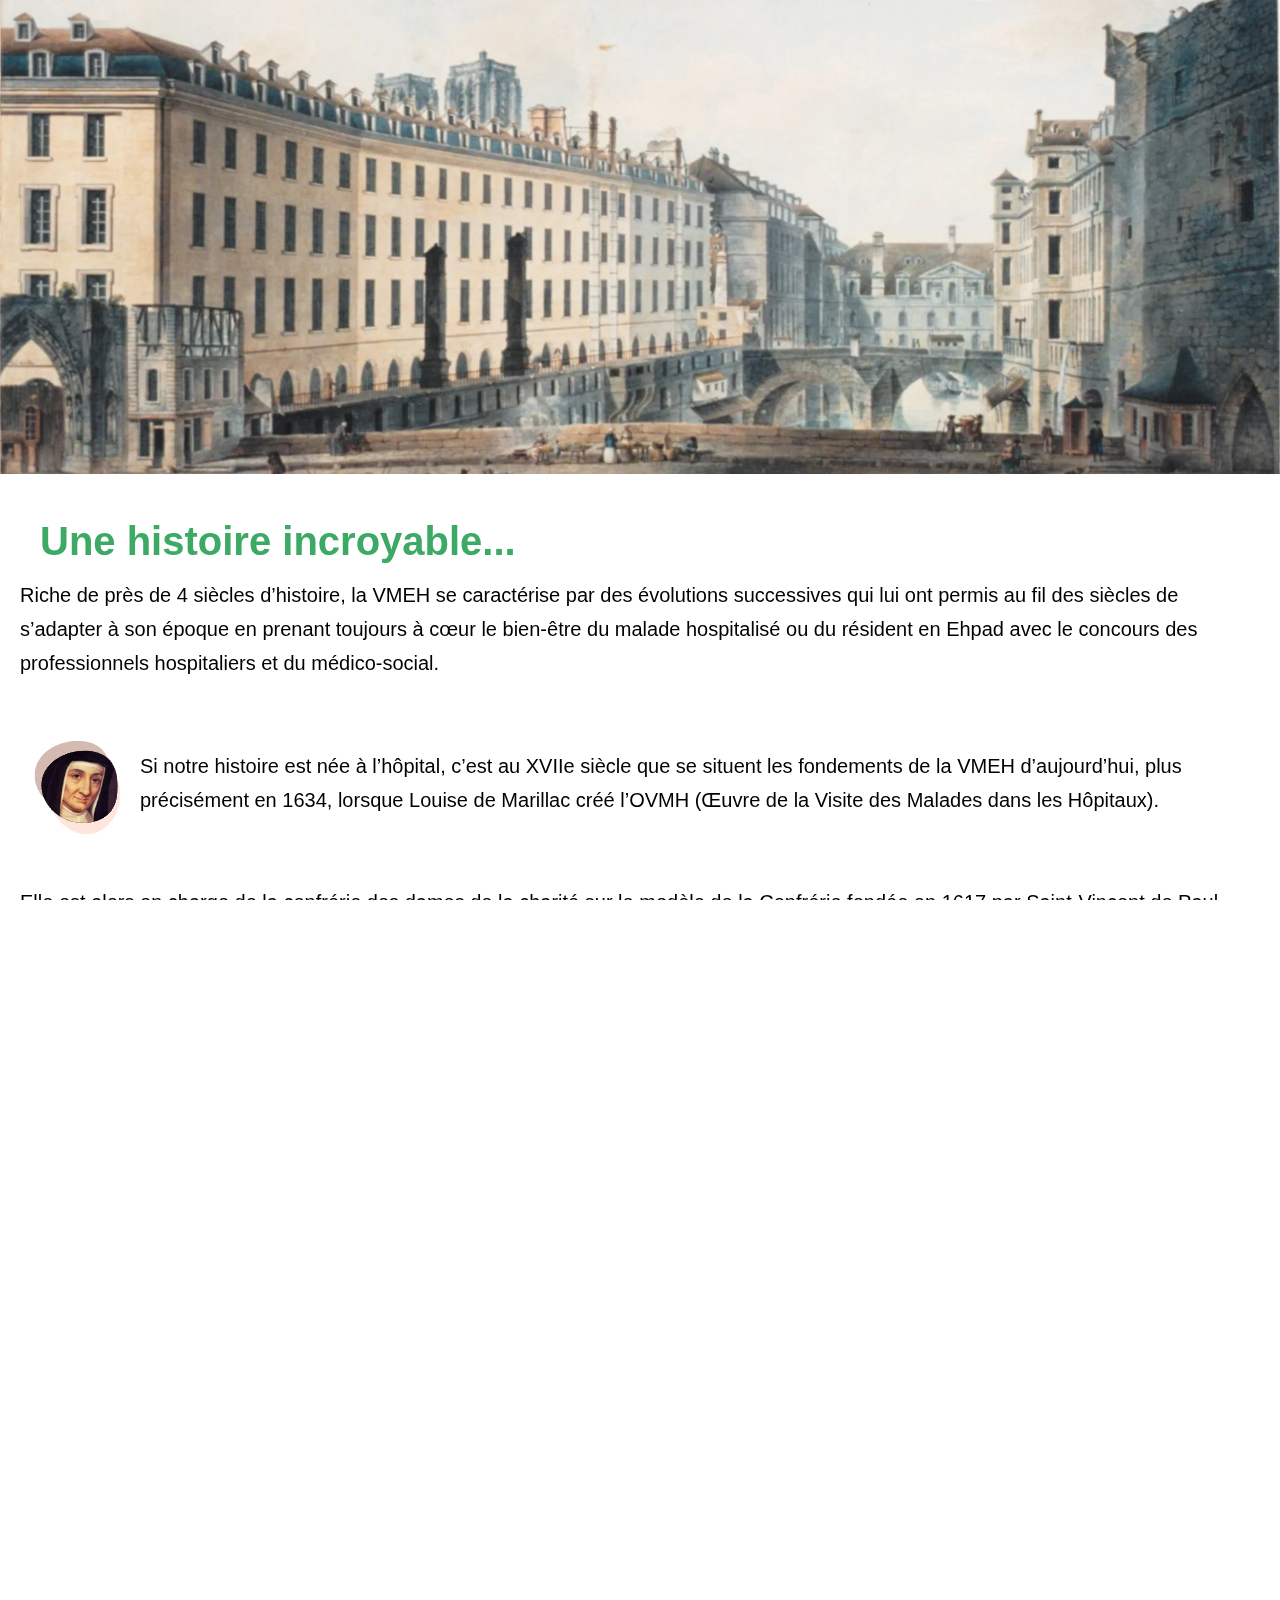
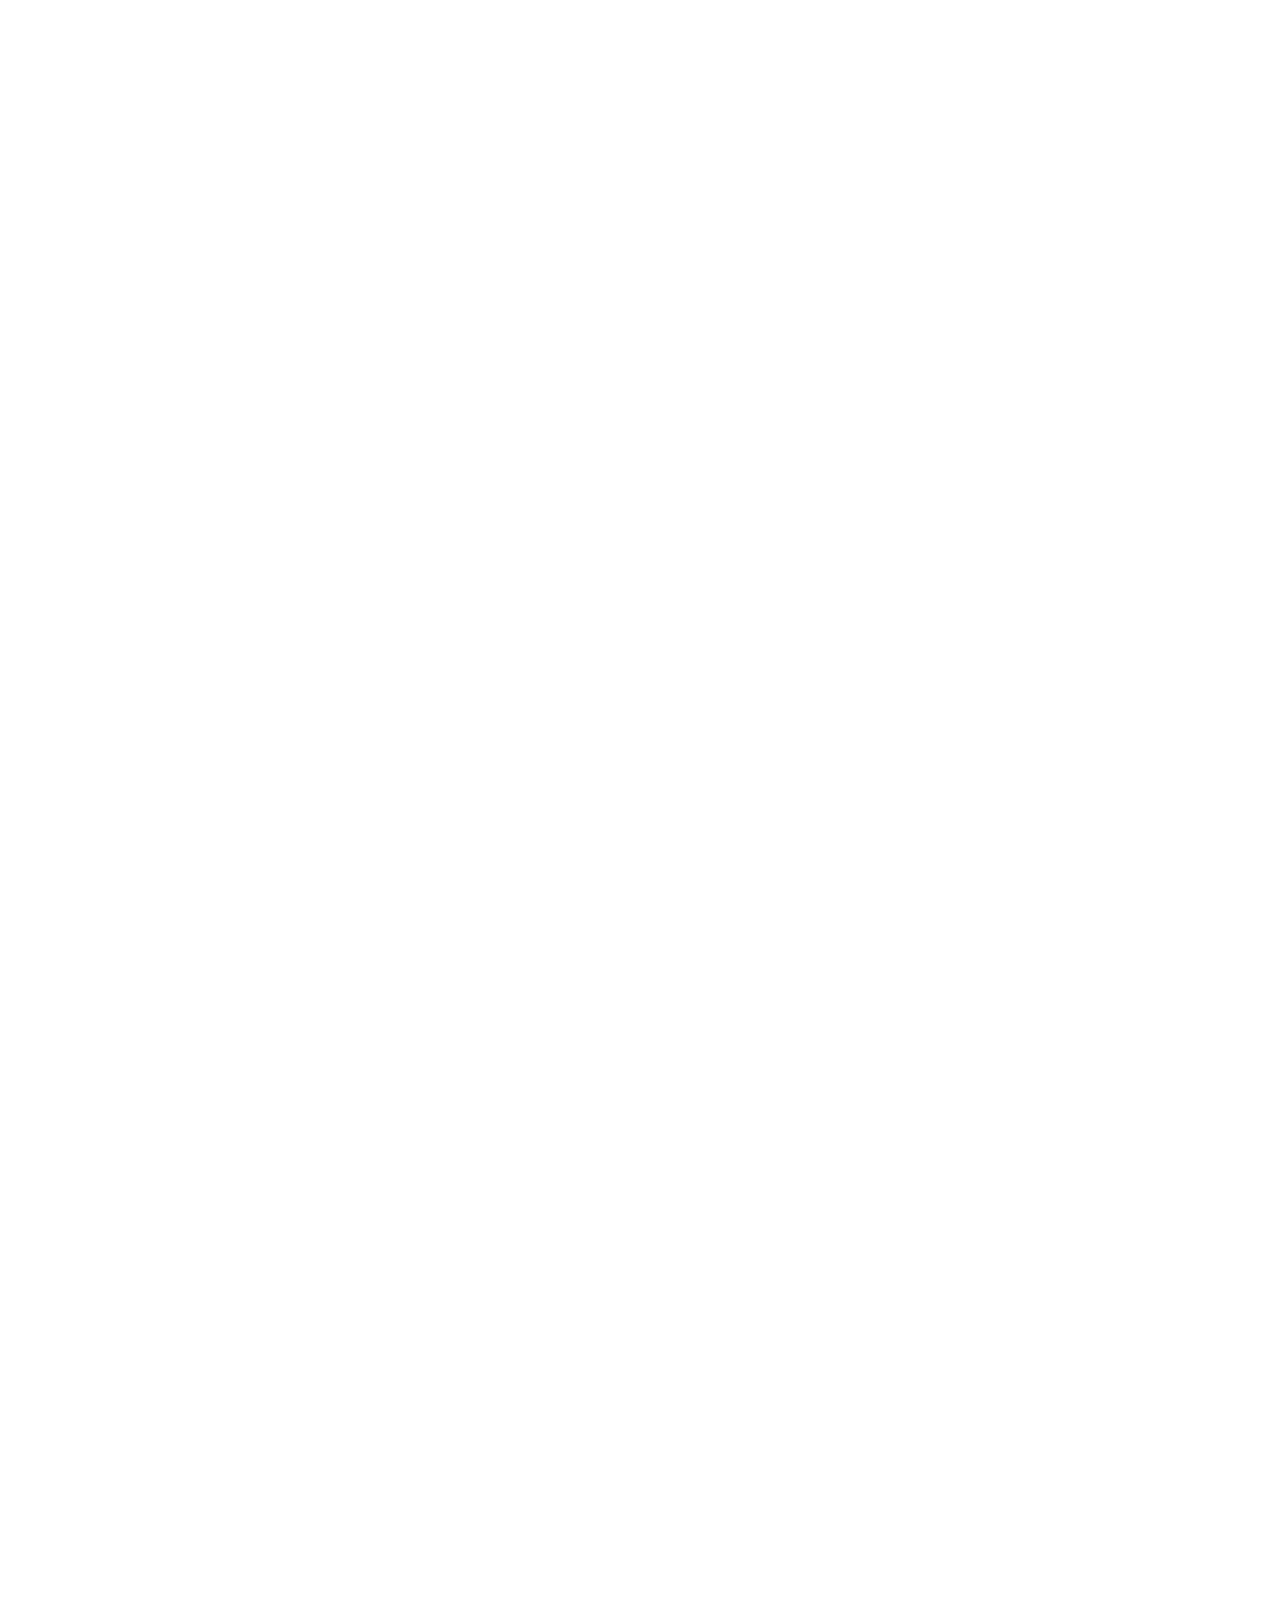
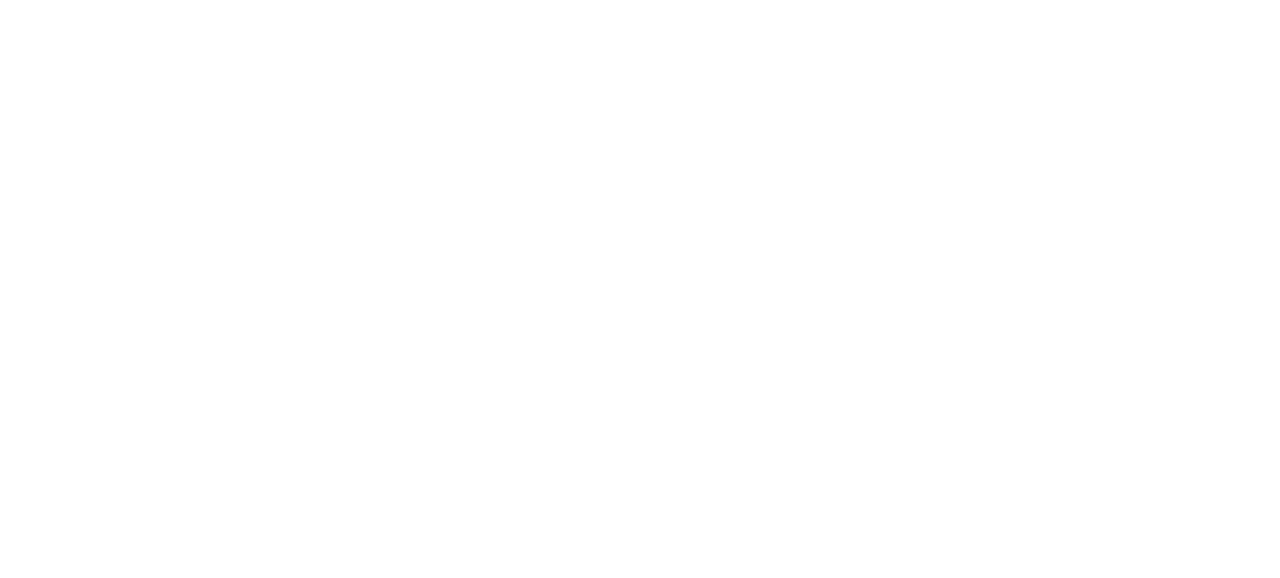
<file: pages/histoire.html>
<!DOCTYPE html>
<html lang="fr">
<head>
    <meta charset="UTF-8">
    <meta name="viewport" content="width=device-width, initial-scale=1">
    <link rel="stylesheet" type="text/css" href="../assets/css/style.css">
    <link rel="stylesheet" type="text/css" href="../assets/css/histoire.css">
    <title>Notre histoire</title>
</head>
<body>
<div class="image-intro">
    <img src="../assets/image/accueil/Le_Pont_au_Double_lHotel_Dieu_Nicolle_Victor_btv1b7744292v.webp" alt="">
</div>



<div class="histoire">
    <h1>Une histoire incroyable...</h1>
    <div class="histoire-texte">
        <p>
            Riche de près de 4 siècles d’histoire,
            la VMEH se caractérise par des évolutions
            successives qui lui ont permis au fil des
            siècles de s’adapter à son époque en prenant toujours
            à cœur le bien-être du malade hospitalisé ou du résident
            en Ehpad avec le concours des professionnels hospitaliers et du médico-social.
        </p>
    </div>
    <div class="histoire-personnage">
        <img src="../assets/image/personnage/LouiseDeMarillac.png" alt="Louise de Marillac">
        <p>Si notre histoire est née à l’hôpital, c’est au XVIIe siècle que se situent les fondements de la VMEH d’aujourd’hui, plus précisément en 1634, lorsque Louise de Marillac créé l’OVMH (Œuvre de la Visite des Malades dans les Hôpitaux).</p>
    </div>
    <div class="histoire-texte">
        <p>
            Elle est alors en charge de la confrérie des dames de la charité sur le modèle de la Confrérie fondée en 1617 par Saint-Vincent de Paul.<br><br>

            L’œuvre de la visite des malades dans les hôpitaux prend ainsi naissance à partir d’une confrérie de charité particulière, <strong>la compagnie des dames de la charité de l’Hôtel-Dieu de Paris</strong>.
        </p>
        <div class="histoire-personnage">
            <img src="../assets/image/personnage/Charlotte-helene.png" alt="charlotte helene">
            <p>
                <strong>En 1801</strong>, Charlotte Hélène de Lastic, Comtesse de Saisseval revient d’un exil provoqué par la Révolution française.
            </p>
        </div>
    </div>
    <h1>Quelques dates </h1>
</div>
<div class="date-histoire">

    <div class="frise-chrono">
        <div class="frise-chrono-contenu frise-chrono-contenu-droite">
            <img src="../assets/image/date/1933.jpg" alt="1933">
            <div class="frise-chrono-text">
                <p>L’OVMH est <b> agréée par l’Assistance Publique des Hôpitaux de Paris et
                    est déclarée association loi 1901.</b> L’association œuvre alors dans plus de
                    quarante hôpitaux de la région parisienne en visitant régulièrement les malades.
                </p>
                <span class="frise-chrono-droite-fleche"></span>
            </div>
        </div>
    </div>
    <div class="frise-chrono">
        <div class="frise-chrono-contenu frise-chrono-contenu-gauche">
            <img src="../assets/image/date/1953.png" alt="1953">
            <div class="frise-chrono-text">
                <p>L’extension de notre association à l’ensemble des
                    départements français aboutit à la création de la VMEH en
                    remplacement de l’OVMH qui devient apolitique et non confessionnelle.
                </p>
                <span class="frise-chrono-gauche-fleche"></span>
            </div>
        </div>
        <div class="frise-chrono-contenu frise-chrono-contenu-droite">
            <img src="../assets/image/date/1966.png" alt="1966">
            <div class="frise-chrono-text">
                <p>Est créé le <b> Centre National de Liaison (CNL) </b> qui,<b>en 2004</b>, devient <b>l’association Fédération VMEH</b>.
                </p>
                <span class="frise-chrono-droite-fleche"></span>
            </div>
        </div>
    </div>
    <div class="frise-chrono">
        <div class="frise-chrono-contenu frise-chrono-contenu-gauche">
            <img src="../assets/image/date/2007.png" alt="2007">
            <div class="frise-chrono-text">
                <p>L’association Fédération VMEH est <b>reconnue d’utilité publique</b>.
                </p>
                <span class="frise-chrono-gauche-fleche"></span>
            </div>
        </div>
        <div class="frise-chrono-contenu frise-chrono-contenu-droite">
            <img src="../assets/image/date/2009.png" alt="2009">
            <div class="frise-chrono-text">
                <p>L’association Fédération VMEH devient<b> la Fédération
                    Nationale VMEH </b> telle que nous la connaissons aujourd’hui.
                </p>
                <span class="frise-chrono-droite-fleche"></span>
            </div>
        </div>
    </div>
    <div class="frise-chrono">
        <div class="frise-chrono-contenu frise-chrono-contenu-gauche">
            <img src="../assets/image/date/2011.png" alt="2011">
            <div class="frise-chrono-text">
                <p>La Fédération Nationale VMEH obtient
                    son <b>premier agrément du ministère</b> pour représenter
                    les usagers dans les instances hospitalières ou de santé publique.
                </p>
                <span class="frise-chrono-gauche-fleche"></span>
            </div>
        </div>
        <div class="frise-chrono-contenu frise-chrono-contenu-droite">
            <img src="../assets/image/date/2017.png" alt="2017">
            <div class="frise-chrono-text">
                <p>
                    VMEH, depuis toujours présente à France Assos Santé (CISS auparavant)
                    participe très activement aux <strong> Conseils d’Administration et aux Bureaux régionaux</strong>.
                </p>
                <span class="frise-chrono-droite-fleche"></span>

            </div>
        </div>
    </div>
    <div class="frise-chrono">
        <div class="frise-chrono-contenu frise-chrono-contenu-gauche">
            <img src="../assets/image/date/2022.png" alt="2022">
            <div class="frise-chrono-text">
                <p>
                    VMEH a participé à la <strong>Journée mondiale du bénévolat</strong> pour mettre à l’honneur
                    l’engagement des bénévoles qui, depuis 390 ans, font battre le cœur de
                    la solidarité au sein de notre mouvement.
                </p>
                <span class="frise-chrono-gauche-fleche"></span>
            </div>
        </div>
    </div>
    <div class="frise-chrono">
        <div class="frise-chrono-contenu frise-chrono-contenu-droite"  id="derniere-frise-chrono-contenu-droite">
            <img src="../assets/image/date/2024.png">
            <div class="frise-chrono-text">
                <p>VMEH célèbre ses 390 ans aux côtés de l’ensemble de
                    ses bénévoles ainsi que des professionnels de la santé et du
                    médico-social. À cette occasion, un partenariat historique a été signé
                    avec la <b>Fédération Hospitalière de France (FHF)</b>, renforçant les liens
                    entre notre mouvement et le système de santé.
                </p>
                <span class="frise-chrono-droite-fleche"></span>
            </div>
        </div>
    </div>
</div>

<footer>

    <div class="footer-container">
        <div class="footer-info">
            <div class="footer-asso">
                <div> <img src="../assets/image/reseaux/Logo-VMEH.webp" alt="logo VMEH"></div>
                <p><strong>Fédération Nationale VMEH <br> Hôpital La Collégiale AP-HP</strong>  <br> 33 rue du Fer à Moulin, 75005 Paris <br> contact@federationvmeh.fr</p>
            </div>
            <div class="footer-plan">
                <h2>Plan du site :</h2>
                <ul>
                    <li><a>Actualités</a></li>
                    <li><a>Nous soutenir</a></li>
                    <li><a>Devenir bénévole</a></li>
                    <li><a>Nos actions</a></li>
                    <li><a>Nos associations départementales</a></li>
                    <li><a>Nos partenaires</a></li>
                </ul>
            </div >
            <div class="footer-reseaux">
                <p>Suivez-nous sur :</p>
                <div class="reseaux">
                    <ul>
                        <li> <a href="https://www.facebook.com/vmeh.national"><img src="../assets/image/reseaux/facebook.png" alt="logo Facebook"></a></li>
                        <li> <a href="https://www.instagram.com/vmeh_national/"><img src="../assets/image/reseaux/instagram.png" alt="logo Instragram"></a></li>
                        <li> <a href="https://www.linkedin.com/company/federation-vmeh-national/"><img src="../assets/image/reseaux/linkedin.png" alt="logo Linkedin"></a></li>
                        <li> <a href="https://x.com/FederationVmeh"><img src="../assets/image/reseaux/twitter.png" alt="logo Twitter"></a></li>
                    </ul>
                </div>
            </div>

        </div>
        <div class="footer-mention">
            <div class="droit-auteur">
                <p>
                    © 2023-
                    2025 | Fédération Nationale VMEH – Tous droits réservés.<br>Site réalisé par Céline AUTRIVE, graphiste indépendante de <a href="https://www.ca-inspire.com" target="_blank" rel="noopener">CA-inspire</a></p>

            </div>
            <div class="mention-legale">
                <p><a href="https://www.vmeh.fr/mentions-legales" title="Mentions légales">Mentions légales</a>&nbsp;| <a href="https://www.vmeh.fr/politique-de-cookies">Politique de cookies</a></p>

            </div>
        </div>
    </div>


</footer>
</body>
</html>
</file>
<file: assets/css/style.css>
:root {
    --primary-green: #3CAA64;
    --secondary-green: #2a7c49;
    --tertiary-green: #34A853;
    --form-button-dark: #327C4D;
    --search-list-green: #a8efa8;
    --form-button-dark-hover: #223a33;
    --member-area-yellow: #FAB900;
    --donation-red: #D82727;
    --key-numbers-bg: #FFDACC;
    --partner-red: #f51818;
    --legal-rose: #FFDACC;
    --card-salmon: #ffe9e0;
    --testimony-dark: #333;
    --testimony-grey: #555;
    --history-salmon: #FFDACC;
}
* {
    margin: 0;
    box-sizing: border-box;
}

html, body {
    width: 100%;
    height: 100%;
    margin: 0;
    padding: 0;
    font-family: 'Raleway', Helvetica, Arial, Lucida, sans-serif;
    font-size: 20px;
    line-height: 1.7em;
    font-weight: 500;
    overflow-x: hidden;
    scroll-behavior: smooth;
}

nav {
    background-color: var(--primary-green);
}

#espace-membre {
    background-color: var(--member-area-yellow);
}

#faire-un-don {
    background-color: var(--donation-red);
}

h1 {
    color: var(--primary-green);
    text-decoration: none;
    font-weight: bold;
    margin-top: 1em;
}

/***************************************************************************/
/*******************************PRESENTATION********************************/
.presentation{
    padding:5em 0;
    margin: 0;
    background-image: url("../image/accueil/trois-bulles.svg") ;
    background-repeat: no-repeat;
    background-size: initial;
    background-position: right 5% center;
}
.presentation_container{
    max-width: 1280px;
    width: 80%;
    margin: auto;
}

.presentation_container p {
    padding-bottom: 1em;
    font-size: 18px;
}


/***************************************************************************/
/*******************************CHIFFRE-CLE*********************************/

.chiffe-cle h1{
    padding-top: 1%;
    margin: auto;
    max-width: 1350px;
}

.bande{
    background-color: var(--key-numbers-bg);

}

.bande-box{
    display: flex;
    width: 75%;
    flex-direction: row;
    justify-content: space-between;
    align-items: flex-start;
    margin: auto;
    padding: 1%;
}

.bande-contenu{
    margin: 0 15px;
    padding: 20px 0;
    align-content: flex-start;
}

.bande h3{
    font-size: xx-large;
}

/***************************************************************************/
/*******************************PARTENAIRE**********************************/

.partenaire{
    max-width: 1350px;
    display: block;
    margin: auto auto 20px;
}

.partenaire-contenu {
    display: flex;
    flex-direction: row;
    flex-wrap: wrap;
    align-content: center;
    justify-content: center;
    align-items: center;
    column-gap: 100px;
    margin: auto;
}

.partenaire-box{
    padding: 30px;
    margin: 20px;
}

.partenaire img{
    width: 125px;
    height: 110px;
}

.partenaire-bouton{
    display: flex;
    justify-content: center;
}

.partenaire-bouton{
    display: flex;
    background-color: var(--partner-red);
    border-radius: 30px;
    width: 15%;
    justify-content: center;
    align-items: center;
    margin: auto;
    padding: 1%;
}

.partenaire-bouton a{
    text-decoration: none;
    font-size: larger;
    color: white !important;
    text-align: center;
}

/***************************************************************************/
/*********************************CARROUSEL*********************************/

.carousel{
    width: 90%;
}
.carousel-caption{
    text-shadow: 1px 1px black;
}

img{
    max-height: 550px;
}
#carrousel_portrait{
    width: 33%;
}
#carrousel_portrait img{
    max-height: 800px;
}
.btn-voir-articles {
    display: block;
    margin: 1em auto 2em auto; /* centré et espacé du carrousel */
    text-align: center;
    width: fit-content;
    background-color: var(--primary-green);
    color: white;
    text-decoration: none;
    font-weight: 600;
    margin-top: clamp(0.5em, 1vw, 1em);
    font-size: clamp(0.9rem, 2vw, 1.2rem);
    padding: clamp(0.6em, 1.5vw, 1em) clamp(1.5em, 4vw, 3em);
    border-radius: 50px;
}

.btn-voir-articles:hover {
    background-color: var(--secondary-green);
}
@media (min-width: 992px) {
    .carousel{
        width: 50%;
    }
}

/***************************************************************************/
/***********************************FOOTER**********************************/

footer{
    margin-top: 5%;
    color: #fff;
    background: var(--primary-green);
    font-size:medium ;
}

.footer-container{
    padding-top:2%;
    display: flex;
    flex-direction: column;
}

.footer-info{
    display: flex;
    flex-direction: row;
    max-width: 100%;
}
.footer-plan{
    margin: 20px;
    padding: 0 10% 0 10%;
}

.footer-plan a{
    text-decoration: none;
    color: #fff;
}

.footer-asso{
    display: flex;
    justify-content: center;
    align-items: center;
    max-width: 50%;
    padding-left: 10px;
    flex-direction: column;
}

footer img{
    max-width: 300px;
    max-height: 200px;
    position: relative;
}

footer ul{
    display: block;
    list-style-type: disc;
    margin-block-start: 1em;
    margin-block-end: 1em;
    padding-inline-start: 40px;
}

footer li{
    display: list-item;
}

.footer-reseaux{
    display: flex;
    justify-content: center;
    background-image: url("../image/reseaux/pave-reseaux-sociaux.png");
    background-repeat: no-repeat;
    background-attachment: scroll;
    background-position: right;
    width: 400px;
    max-width: 400px;
    height: 300px;
    color: black;
    align-items: center;
    flex-direction: column;
    font-size: x-large;
}

.footer-reseaux li{
    display: inline-block;
}

.reseaux img{
    width: 50px;
    height: 50px;
}

.footer-mention{
    display: flex;
    flex-direction: row;
    justify-content: space-between;
    font-weight: 300;
    align-items: center;
}

.footer-mention a{
    color: white;
}

.mention-legale a{
    text-decoration: var(--legal-rose) !important;
}

.footer-mention p{
    display: block;
    margin-block-start: 3em;
    margin-block-end: 1em;
    margin-inline-start: 2em;
    margin-inline-end: 1em;
    unicode-bidi: isolate;
    font-size: 90%;
    line-height: 1em;
}

.mention-legale{
    justify-content: right;
    text-align: right;
}

/***************************************************************************/
/*********************************DEVENIR-BENEVOLE*********************************/

#devenir-benevole h1 {
    font-size: 2rem;
}

#devenir-benevole h2 {
    color: var(--primary-green);
    text-decoration: none;
    font-weight: bold;
    margin-top: 1em;
    width: 100%;
    font-size: 1.7rem;
    text-align: center;
    padding: 0 2em;
}

#devenir-benevole p, ul {
    padding: 0 3em;
}

#que-m\'apporte-le-benevolat-VMEH h2 {
    padding: 0;
}

.formation-card {
    text-align: center;
}

.formation-title {
    font-weight: 700;
    font-size: 1.4rem;
    display: inline-flex;
    align-items: center;
    justify-content: center;
    margin-bottom: 1rem;
    padding-top: 1em;
}

.formation-card p {
    max-width: 90%;
    font-size: 1rem;
}

#videos {
    display: flex;
    flex-direction: column;
    align-items: center;
    gap: 2rem;
}

#videos img {
    width: 90%;
    max-width: 500px;
    border-radius: 10px;
    cursor: pointer;
    transition: transform 0.3s ease, box-shadow 0.3s ease;
    box-shadow: 0 4px 10px rgba(0, 0, 0, 0.15);
}

#videos img:hover {
    transform: scale(1.02);
    box-shadow: 0 6px 14px rgba(0, 0, 0, 0.25);
}

.modal-body iframe {
    width: 100%;
    height: 60vh;
}

#temoignages-de-benevoles {
    text-align: center;
    padding: 2rem 1rem;
}

#temoignages-de-benevoles h2 {
    color: var(--primary-green);
    font-weight: 700;
    margin-bottom: 2rem;
}

#carouselTemoignages {
    max-width: 100%;
    width: 100%;
}

#carouselTemoignages .card {
    background-color: var(--card-salmon);
    border-radius: 12px;
    padding: 2rem;
    max-width: 350px;
    margin: 0 auto;
    text-align: center;
    line-height: 1.6;
    word-wrap: break-word;
    overflow: hidden;
}

#carouselTemoignages .card img.rounded-circle {
    display: block;
    margin: 0 auto 1rem;
    width: 100px;
    height: 100px;
    object-fit: cover;
}

#carouselTemoignages p {
    font-size: 1rem;
    color: var(--testimony-dark);
    margin-bottom: 1rem;
}

#carouselTemoignages h6 {
    margin: 0;
    font-weight: 700;
}

#carouselTemoignages small {
    color: var(--testimony-grey);
}

#carouselTemoignages img.rounded-circle {
    object-fit: cover;
    width: 100px;
    height: 100px;
}

.carousel-control-prev-icon,
.carousel-control-next-icon {
    filter: invert(1);
    width: 2rem;
    height: 2rem;
}

.formulaire-rejoindre {
    background-color: var(--tertiary-green);
}

.form-card {
    background-color: var(--tertiary-green);
    max-width: 400px;
    border-radius: 6px;
}

.form-control,
.form-select {
    border: none;
    border-radius: 4px;
    height: 40px;
}

.form-control:focus,
.form-select:focus {
    box-shadow: 0 0 0 0.2rem rgba(255, 255, 255, 0.3);
    outline: none;
}

.btn-dark {
    background-color: var(--form-button-dark);
    border: none;
}

.btn-dark:hover {
    background-color: var(--form-button-dark-hover);
}

.text-white-50 {
    opacity: 0.8;
}

@media (min-width: 992px) {
    #devenir-benevole h1 {
        text-align: center;
        font-size: 3rem;
        margin-bottom: 0.5em;
    }

    #devenir-benevole h2 {
        text-align: start;
        padding-left: 1.7em;

    }

    #devenir-benevole ul {
        padding-left: 5em;
    }

    .formation-card {
        margin-right: 2.5em;
    }

    .formation-card p {
        padding: 0;
    }

    .formation-terrain h3 {
        padding-bottom: 1em;
    }

    #videos {
        flex-direction: row;
        justify-content: center;
        align-items: flex-start;
        gap: 7rem;

    }

    #videos img {
        max-width: 1000px;
        height: auto;
    }

    .form-card{
        max-width: 800px;
        padding: 3rem 4rem;
        margin: 0 auto;
    }


    .form-card form{
        display: grid;
        grid-template-columns: 1fr 1fr;
        column-gap: 2rem;
        row-gap: 1.25rem;
    }

    .form-card form .mb-3 { margin-bottom: 0; }

    .form-card form .mb-3:has(#mail),
    .form-card form .mb-3:has(#confirmMail),
    .form-card form .mb-3:has(#adresse),
    .form-card form .mb-3:has(#password),
    .form-card form .mb-3:has(#confirmPassword),
    .form-card form .text-center,
    .form-card p.small {
        grid-column: 1 / -1;
    }



    .form-card input,
    .form-card select {
        width: 100%;
        height: 46px;
        font-size: 1rem;
    }

    .form-card .text-center {
        display: flex;
        justify-content: center;
        margin-top: .5rem;
    }

    .form-card button {
        background-color: var(--form-button-dark);
        border: none;
        padding: 1rem 3rem;
        font-size: 1.2rem;
        font-weight: 700;
        border-radius: 8px;
        transition: all 0.2s ease-in-out;
        min-width: 250px;
    }

    .form-card button:hover {
        background-color: var(--form-button-dark-hover);
        transform: scale(1.03);
    }
}

#faire-un-don {
    white-space: nowrap;
}

/********************************************************************************/
/********************************Histoire **********************************/

.image-intro img{
    height: 50%;
    max-width: 100%;
    background-color: rgba(251, 186, 0, 0.2);
    width: -webkit-fill-available;
}

.histoire{
    max-width: 1200px;
    margin: auto;
}

.histoire-texte{
    padding:  10px 2em ;
    margin-left: auto ;
    margin-right: auto ;
}

.histoire h1{
    padding-left: 1em;
}

.histoire img{
    width: 100px;
    height: auto;
    border-radius: 30px;
    margin:15px 10px 10px 10px;
}

.histoire-personnage{
    display: flex;
    flex-direction:row;
    padding: 1em;
    align-items: center;
}

/***************************************************************************/
/***************************Frise chronologique*****************************/

.frise-chrono{
    max-width: 1350px;
    margin:auto;
}

.frise-chrono-contenu{
    padding: 10px 50px;
    position: relative;
    width: 50%;
    border-radius:6px;
}

.frise-chrono-contenu .frise-chrono{
    padding:20px 30px;
    position: relative;
    border-radius:6px;
    font-size: 15px;
}

.frise-chrono-text{
    padding: 30px 50px;
    background: var(--history-salmon);
    position: relative;
    border-radius:6px;
}

.frise-chrono-contenu-droite{
    left: 50%;
}

.frise-chrono-contenu-gauche{
    left:0;
}

.frise-chrono img{
    position: absolute;
    width:60px;
    border-radius: 50%;
    right: -30px;
    top: 32px;
    z-index: 10;
}

.frise-chrono-contenu-droite img{
    left:-30px;
}

.frise-chrono::after{
    content:'';
    position: absolute;
    width: 2px;
    height: 100%;
    background: #000;
    top: 50px;
    left: 50%;
    margin-left: -1px;
    z-index: -1;
}

.frise-chrono-gauche-fleche{
    height: 0;
    width: 0;
    position: absolute;
    top: 28px;
    z-index: -1;
    border-top: 15px solid transparent;
    border-bottom: 15px solid transparent;
    border-left: 15px solid var(--history-salmon);
    right: -14px;
}

.frise-chrono-droite-fleche{
    height: 0;
    width: 0;
    position: absolute;
    top: 28px;
    z-index: -1;
    border-top: 15px solid transparent;
    border-bottom: 15px solid transparent;
    border-right: 15px solid var(--history-salmon);
    left: -14px;
}

.date-histoire{
    position: relative;
    max-width: 1350px;
    margin:auto;
}

.date-histoire h1{
    margin:1em;
}

/********************************************************************************/
/***************************ASSO-DEPARTEMENT.html********************************/
#map {
    height: 600px;
    width: 600px;
}

/***************************************************************************/
/***************************map-interactif**********************************/
.intro{
    max-width: 1350px;
    margin:auto;
    padding: 1% 0;
}

.intro-text{
    padding: 2% 2% 0;
}

.map-interactif{
    max-width: 1350px;
    margin:auto;
}

.map-interactif-containt{
    display: flex;
    justify-content: space-around;
    align-items: center;
    padding: 3%;
}

#recherche-list {
    text-align: left;
    margin-top: 20px;
    background-color: var(--search-list-green);
    padding: 15px;
    width: 300px;
    height: 400px;
    overflow: hidden;
    display: flex;
    flex-direction: column;
    align-items: center;
}

.barre-recherche{
    display: flex;
    flex-direction: row-reverse;
}

.barre-recherche button{
    background-color: var(--search-list-green);
}

/* Input */
#recherche {
    width: 90%;                /* largeur de l’input par rapport au conteneur */
    padding: 8px 12px;
    font-size: 16px;
    box-sizing: border-box;
    border-radius: 10px;
    border: 1px solid #ccc;
    margin-bottom: 10px;       /* espace entre input et liste */
}

/* Liste des départements */
#liste-departements {
    width: 100%;               /* prend toute la largeur du conteneur */
    list-style: none;
    padding: 0;
    margin: 0;
    overflow-y: auto;          /* scroll vertical si dépasse */
    flex-grow: 1;              /* prend le reste de la hauteur */
}
#liste-departements li {
    padding: 5px 10px;
    cursor: pointer;
}
#liste-departements li:hover {
    background-color: rgba(255,255,255,0.2);
}


.popup{
    color: green;
    text-decoration: underline;
    cursor: pointer;
}

.label{
    color: rgb(41, 115, 38);
}

.titre{
    color: #67be15;
}

.grille-containt{
    display: grid;
    grid-template-columns: repeat(2, 1fr);
    gap: 20px;
    padding: 20px;
    max-width: 1350px;
    margin:auto;
}

.cacher{
    display: none;
}
.labelPresident{
    display: none;
}
.articlePresident{
}

.banniere{
    background-image:url(https://www.vmeh.fr/wp-content/uploads/2023/11/Bandeau-associations_departementales3.jpg);
    background-size: cover;
    height: 250px; /* hauteur de la bannière */
    display: flex;
    justify-content: center;
    align-items: center;
    text-align: center;
    text-shadow: 2px 2px 8px rgba(0, 0, 0, 0.3);
}

.banniere h1 {
    color:black;
    text-align: center;
}

#nomDepartement{
    background-image: linear-gradient(130deg, #3caa64 25%, #d4bab0 75%);
    height: 250px; /* hauteur de la bannière */
    display: flex;
    justify-content: center;
    align-items: center;
    text-align: center;
    text-shadow: 2px 2px 8px rgba(0, 0, 0, 0.3);
}
#nomDepartement h1{
    color: white;
}

#carrousel_actu{
    width: 600px;
}

@media (min-width: 768px) and (max-width: 1200px) {
    h1{
        margin:auto;
    }
    #devenir-benevole h1 {
        text-align: center;
    }
    /***************************************************************************/
    /*******************************PRESENTATION********************************/
    .presentation{
        text-align: center;
        width: 100%;
        background-image: url("../image/accueil/trois-bulles.svg") ;
        background-repeat: no-repeat;
        background-size: max(50%, 50%);
        background-position: right 4% top 10%;
    }
    /***************************************************************************/
    /*******************************CHIFFRE-CLE*********************************/

    .bande {
        padding-top: 1%;
        width: 100%;
        margin: 0;
    }

    .bande-box{
        text-align: center;
        width: 65%;
        flex-direction: column;
        flex-wrap: wrap;
        justify-content: center;
        align-items: center;
        margin: auto;
        font-size: medium;
        padding: 1%;
    }


    .bande-contenu{
        margin: 0 15px;
        padding: 20px 2%;
        align-content: center;
    }

    /***************************************************************************/
    /*******************************PARTENAIRE**********************************/
    .partenaire{
        padding-top: 1%;
        max-width: 1100px;
    }

    .partenaire-bouton {
        width: 40%;
    }

    /***************************************************************************/
    /*********************************CARROUSEL*********************************/
    .carousel{
        width: 50%;
    }
    img{
        max-height: 500px;
    }
    .main-carrousel{
        display: flex;
        justify-content: center;
        flex-direction: column;
        align-items: center;
    }
    .btn-voir-articles {
        display: block;
        margin: 1em auto 2em auto; /* centré et espacé du carrousel */
        text-align: center;
        width: fit-content;
        background-color: var(--primary-green);
        color: white;
        text-decoration: none;
        font-weight: 600;
        margin-top: clamp(0.5em, 1vw, 1em);
        font-size: clamp(0.9rem, 2vw, 1.2rem);
        padding: clamp(0.6em, 1.5vw, 1em) clamp(1.5em, 4vw, 3em);
        border-radius: 50px;
    }

    .btn-voir-articles:hover {
        background-color: var(--secondary-green);
    }

    /***************************************************************************/
    /***********************************FOOTER**********************************/

    .footer {
        max-width: 1200px;
    }

    .footer-info {
        display: flex;
        flex-direction: row;
        justify-content: center;
        align-items: center;
    }

    .footer-plan {
        padding: 2em;
    }
    /***************************************************************************/
    /***************************Histoire.html*****************************/

    .histoire {
        max-width: 1200px;
        margin: auto;
    }

    .histoire h1{
        padding-left: 2em;
    }

    .histoire-texte{
        padding: 2em ;
        margin-left: auto ;
        margin-right: auto ;
    }

    .histoire img{
        width: 100px;
        height: auto;
        border-radius: 30px;
        margin:15px 10px 10px 10px;
    }

    .histoire-personnage{
        display: flex;
        flex-direction:row;
        padding: 1em;
        align-items: center;
    }

    /***************************************************************************/
    /***************************ASSO-DEP.html***********************************/

        .map-interactif-containt{
            display: flex;
            flex-direction: column;
        }

    /********************************************************************************/
    /**********************asso departemental.html **********************************/
    .grille-containt{
        display: inline;
        gap: 30px;
        padding: 20px;
        max-width: 1350px;
        margin:auto;
        text-align: center;
    }
    .grille-containt p{
        text-align: center;
    }
}

@media screen and (max-width: 768px)  {
    h1{
        text-align: center;
    }
    /*body{
        max-width: 768px;
    }*/

    /***************************************************************************/
    /*******************************PRESENTATION********************************/
    .presentation{
        text-align: center;
        width: 100%;
        background-image: url("../image/accueil/trois-bulles.svg");
        background-repeat: no-repeat;
        background-size: max(50%, 50%);
        background-position: right 4% top 10%;
    }

    /***************************************************************************/
    /*******************************CHIFFRE-CLE*********************************/

    .bande {
        width: 100%;
        margin: 0;
    }

    .bande h1 {
        padding-top: 5%;
    }

    .bande h3{
        font-size: xx-large;
    }

    .bande-box {
        flex-direction: column;
        align-items: center;
        font-size: medium;
    }

    .bande-contenu {
        text-align: center;
    }

    /***************************************************************************/
    /*******************************PARTENAIRE**********************************/

    .partenaire {
        margin: 0;
    }

    .partenaire-contenu {
        display: flex;
        justify-content: center;
        width: 50%;
        margin: auto;
    }

    .partenaire-bouton {
        width: 30%;
        align-items: center;
        margin: auto;
        padding: 1%;
    }
    /***************************************************************************/
    /***********************************FOOTER**********************************/

    .footer {
        max-width: 768px;
    }

    .footer-info {
        justify-content: center;
        align-items: center;
        flex-direction: column;
    }

    .footer-plan {
        padding: 2em;
    }

    /*!***************************************************************************!*/
    /*!********************************Histoire **********************************!*/

    .histoire-texte{
        padding:2em;
    }

    /***************************************************************************/
    /***************************Frise chronologique*****************************/

    .frise-chrono-contenu{
        width: 100%;
        padding-right: 20px;
    }

    .frise-chrono-contenu .frise-chrono{
        display: flex;
        flex-direction: column;
    }

    .frise-chrono{
        max-width: 700px;
        display: flex;
        flex-direction: column;
        align-items: center;
    }

    .frise-chrono-text{
        background: var(--legal-rose);
        border-radius:6px;
    }

    .frise-chrono-contenu-gauche{
        left:0;
    }

    .frise-chrono img{
        position: initial;
    }

    .frise-chrono::after{
        visibility: hidden;
        content: '';
        position: absolute;
        width: 2px;
        height: 100%;
        background: #000;
        top: 50px;
        left: 50%;
        margin-left: -1px;
        z-index: -1;
    }
    .frise-chrono-contenu-droite img{
        left:0;
    }
    .frise-chrono-contenu-droite{
        left: 0;
    }

    .frise-chrono-gauche-fleche{
        visibility: hidden;
    }

    .frise-chrono-droite-fleche{
        visibility: hidden;
    }

    .date-histoire{
       max-width: 768px;
    }
    /***************************************************************************/
    /***************************ASSO-DEP.html***********************************/

    #map {
        max-width: 700px;
        height: 300px;
        width: 300px;
    }
    .map-interactif{
        padding: 10px;
    }

    .map-interactif-containt{
        display: flex;
        flex-direction: column;
    }

    .intro-text{
        padding: 1em;
    }

    /********************************************************************************/
    /**********************asso departemental.html **********************************/
    .grille-containt{
        display: inline;
        gap: 30px;
        padding: 20px;
        max-width: 1350px;
        margin:auto;
        text-align: center;
    }
    #carrousel_actu{
        width: 80%;
        margin: 0 auto;
    }
}


/********************************************************************************/
/**********************info.html **********************************/
#actualite-page{
    max-width: 1400px;
    margin: auto;
}

.card-list .card-item {
    list-style: none;
    padding: 5px;
}

.info-menu{
    background-color: #FFDACC;
    padding: 10px;
    border-radius: 5px;

}
.info-menu h2{
    color: var(--primary-green);
}

.info-menu-categorie {
    display: flex;
    flex-direction: row;
    padding: 5px;
    text-decoration: none;

}
.info-menu-categorie a{
    text-decoration: none;
    color: #666666;
}
.info-menu-categorie a:hover{
    color: var(--primary-green);
}
.list-categorie{
    margin:10px;
    color: black;

}




.card-list .card-item .card-link{
    user-select: none;
    display: block;
    padding: 18px;
    border-radius: 12px;
    text-decoration: none;
    box-shadow: 0 5px 20px rgba(0, 0, 0, 10);
   height: 650px;
    background-color: white;
}
.card-list .card-item .card-link:active{
    cursor: grabbing;
}

.card-list .card-link .card-img{
    width: 100%;
    aspect-ratio: 16/9;
    object-fit: cover;
    border-radius: 10px;
}

.card-list .card-link .info-text {
    padding: 8px 16px;
    font-size: 0.95rem;
    font-weight: 500;
    margin: 16px 0 18px;
    width: fit-content;
    border-radius: 50px;
    color: black;
}

.card-item h3{
    color: black;

}
.info-carousel{
    max-width: 1350px;
    margin: 0 60px 35px;
    padding: 20px 10px;
    overflow: hidden;
    background-color: #e5e1e1;
    border-radius: 3px;
}
.swiper-button {
    color: #3caa64;
    margin: 10px;
}


.info{
    margin: auto;
    display: flex;
    justify-content: center;
}
.info-item{
    width: 400px;
    height: 500px;
    margin:10px;
    box-shadow: 0 5px 20px rgba(0, 0, 0, 50);
    border-radius: 5% ;
}


.info-item  img{
    width: 400px;
    height: 400px;
    border-radius: 5% 5% 0 0;
    transition: transform 0.3s ease;
}
.info-text{
    padding: 10px;
    justify-items: center;
    transition: transform 0.3s ease;
}

.info-item:hover .card-list:hover{
    transform: scale(1.05);
}

.info-item a{
    text-decoration: none;
    color: black;
}
#fleche-srollTop{
    position: fixed;
    right: 5%;
    top: 90%;
    width: 70px;
}


@media screen and (max-width: 768px) {
    .info-carousel{
        margin: 0 10px 25px;
    }



}
</file>
<file: assets/css/histoire.css>
*{

    box-sizing: border-box;
    margin: 0;

}




.image-intro img{
    height: 100%;
    max-width: 100%;
    background-color: rgba(251, 186, 0, 0.2);
}
/***************************************************************************/
/********************************Histoire **********************************/
.histoire{
    max-width: 1350px;
    margin: auto;

}

.histoire-texte{
    padding: 1em !important;
    margin-left: auto !important;
    margin-right: auto !important;
}

.histoire img{
    width: 100px;
    height: auto;
    border-radius: 30px;
    margin:15px 10px 10px 10px;

}

.histoire-personnage{
    display: flex;
    flex-direction:row;
    padding: 1em;
    align-items: center;

}



/***************************************************************************/
/***************************Frise chronologique*****************************/

.frise-chrono{

    max-width: 1350px;
    margin:auto;

}

.frise-chrono-contenu{
    padding: 10px 50px;
    position: relative;
    width: 50%;
    border-radius:6px;

}

.frise-chrono-contenu .frise-chrono{
    padding:20px 30px;
    position: relative;
    border-radius:6px;
    font-size: 15px;
}

.frise-chrono-text{
    padding: 30px 50px;
    background: #FFDACC;
    position: relative;
    border-radius:6px;

}

.frise-chrono-contenu-droite{
    left: 50%;
}

.frise-chrono-contenu-gauche{
    left:0;
}

.frise-chrono img{
    position: absolute;
    width:60px;

    border-radius: 50%;
    right: -30px;
    top: 32px;
    z-index: 10;
}

.frise-chrono-contenu-droite img{
    left:-30px;
}

.frise-chrono::after{
    content:'';
    position: absolute;
    width: 2px;
    height: 100%;
    background: #000000;
    top: 50px;
    left: 50%;
    margin-left: -1px;
    z-index: -1;
}

.frise-chrono-gauche-fleche{
    height: 0;
    width: 0;
    position: absolute;
    top: 28px;
    z-index: -1;
    border-top: 15px solid transparent;
    border-bottom: 15px solid transparent;
    border-left: 15px solid #FFDACC;
    right: -14px;
}

.frise-chrono-droite-fleche{
    height: 0;
    width: 0;
    position: absolute;
    top: 28px;
    z-index: -1;
    border-top: 15px solid transparent;
    border-bottom: 15px solid transparent;
    border-right: 15px solid #FFDACC;
    left: -14px;
}

.date-histoire{
    position: relative;
    max-width: 1350px;
    margin:auto;
}

.date-histoire h1{
    margin:1em;
}
</file>
